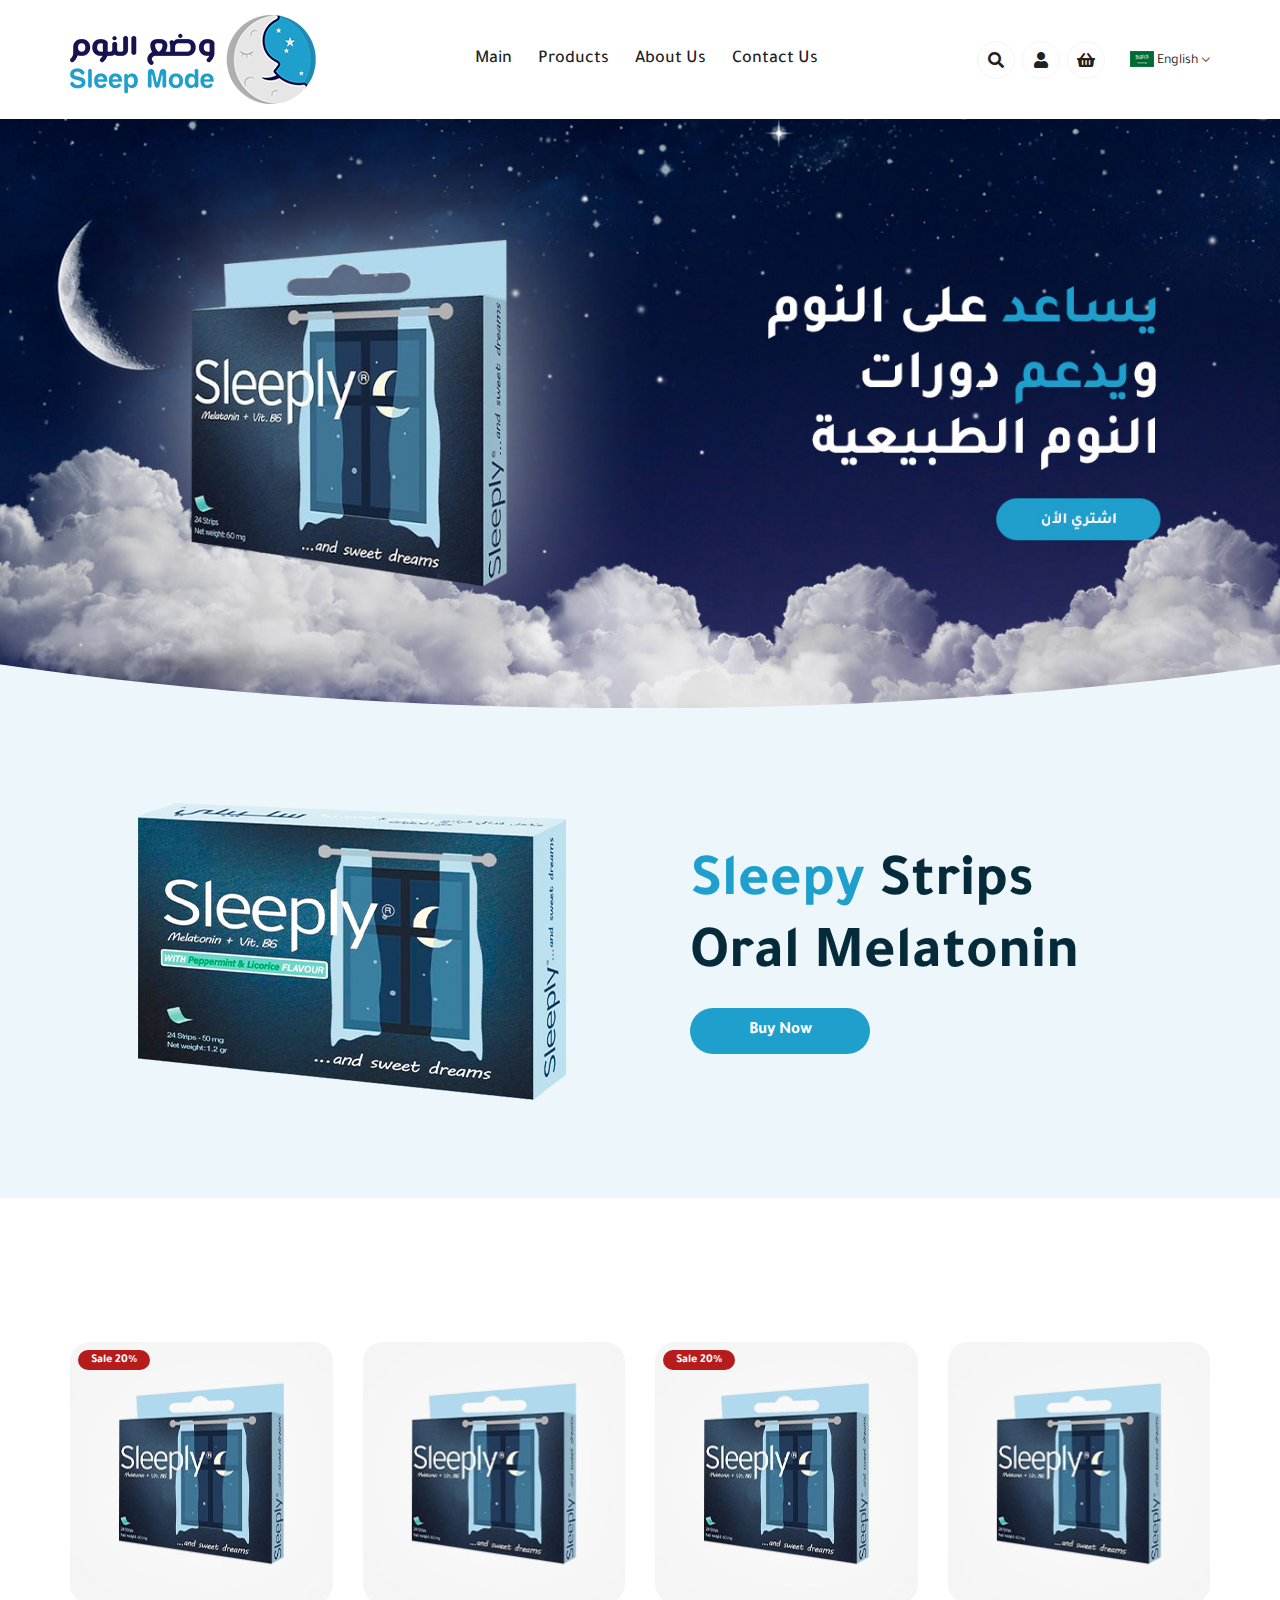
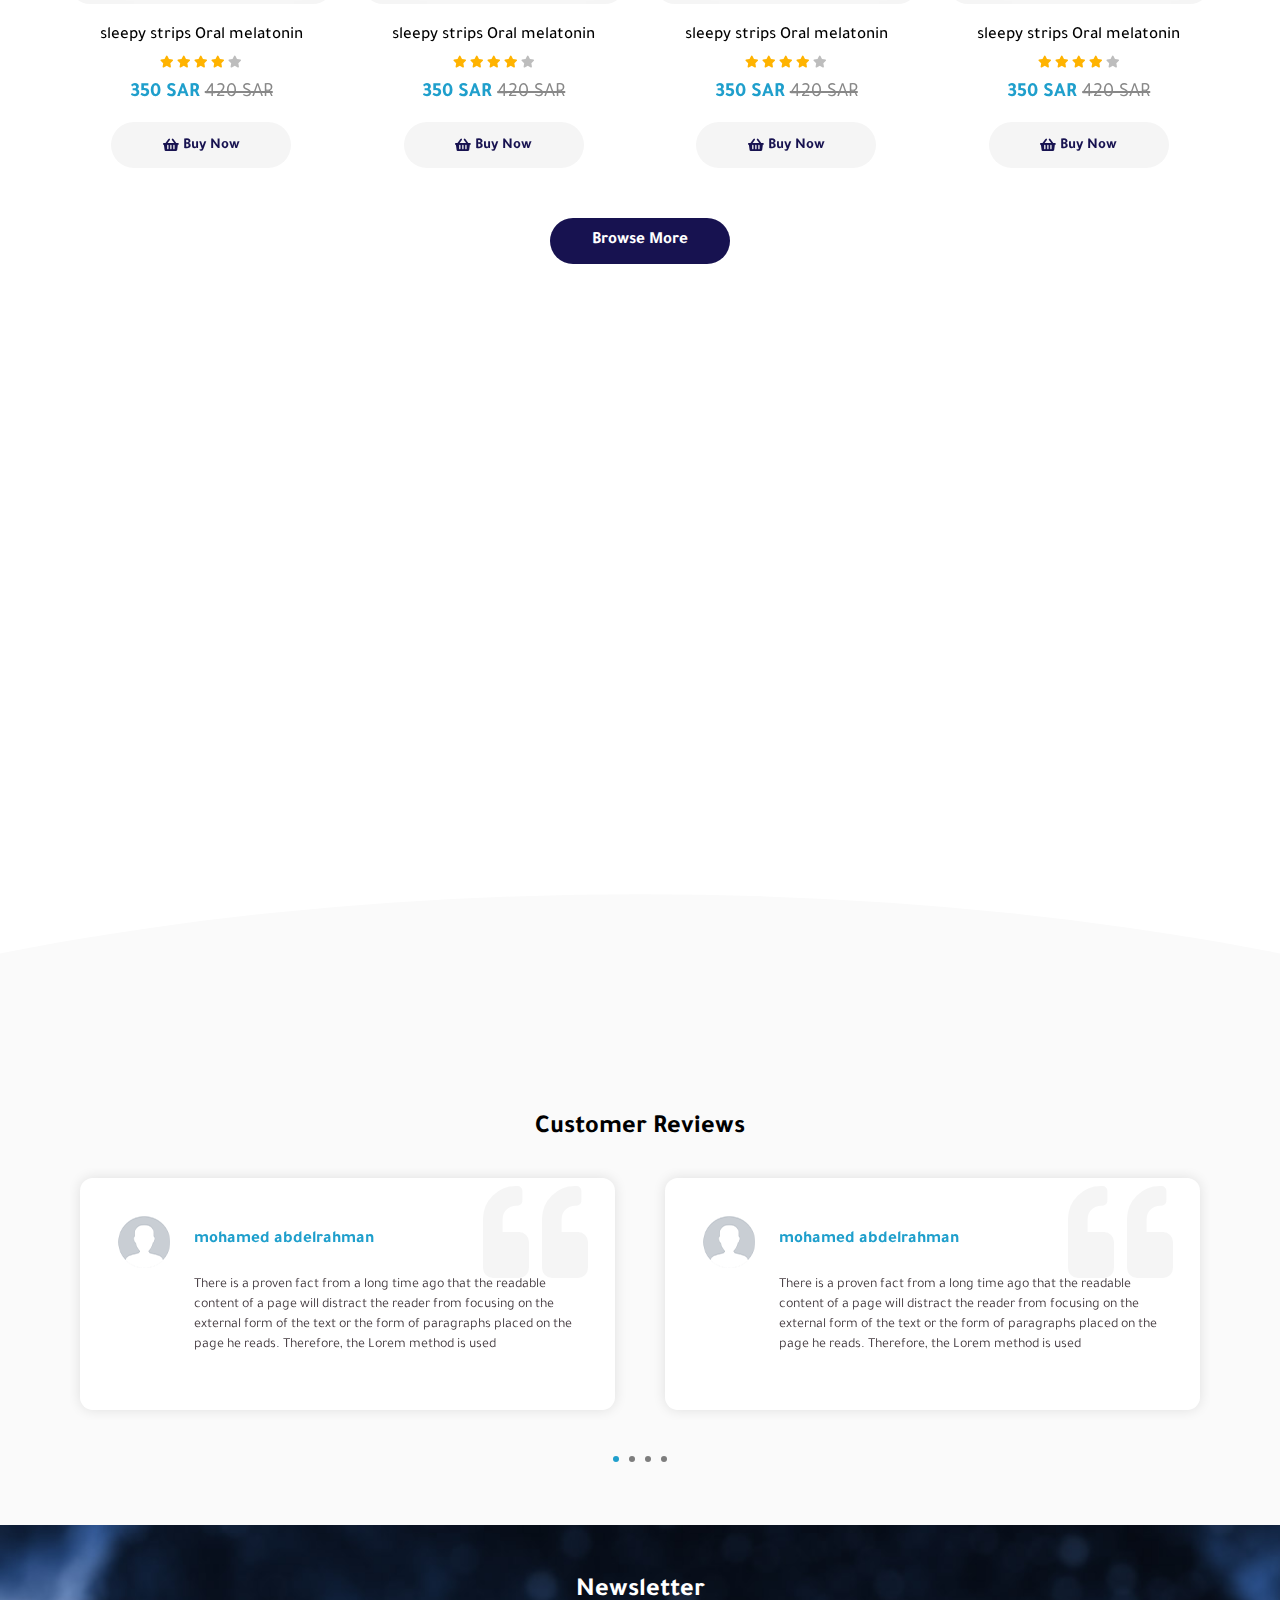
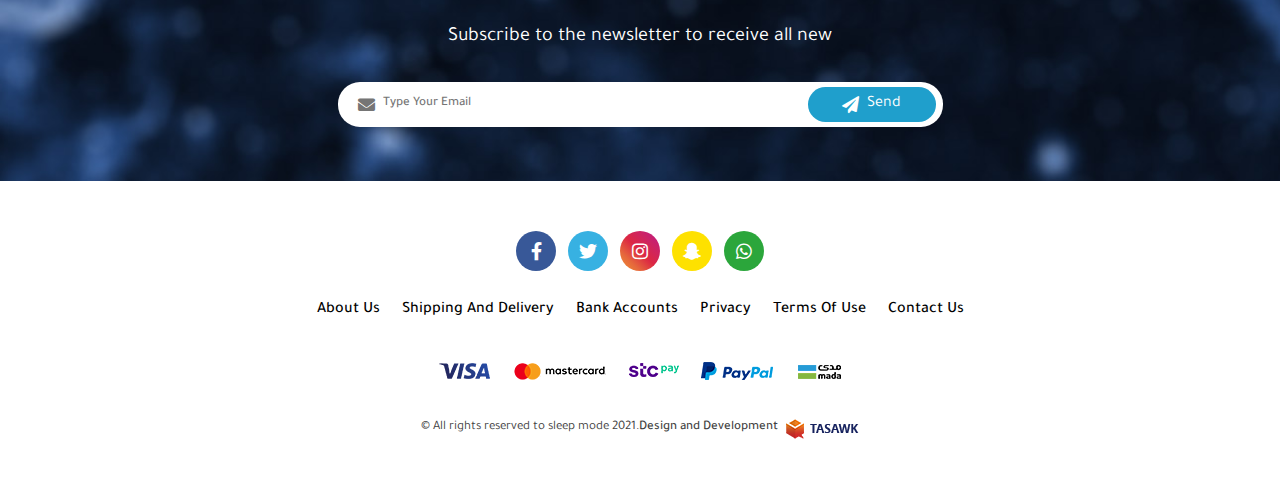
<file: index.html>
<!doctype html>
<html lang="en" dir="ltr">

<head>
    <meta charset="utf-8">
    <meta http-equiv="X-UA-Compatible" content="IE=edge">
    <meta name="viewport" content="width=device-width, initial-scale=1">
    <title>Sleep Mode</title>
    <link rel="icon" href="images/fav.png" type="image/png">
    <link rel="stylesheet" href="css/all.min.css" />
    <link rel="stylesheet" href="css/fontawesome.min.css">
    <link rel="stylesheet" href="css/bootstrap.min.css" />
    <link rel="stylesheet" href="css/fonts.css">
    <link rel="stylesheet" href="css/animate.css">
    <link rel="stylesheet" href="css/Linearicons.css">
    <link rel="stylesheet" href="css/swiper.min.css">
    <link rel="stylesheet" href="css/style.css">

</head>

<body>
    <!-- header section -->
    <header>
        <div class="top-header">
            <div class="container">
                <div class="nav-header">
                    <figure class="img-logo">
                        <a href="#"><img src="images/logo.png" class="img-responsive"></a>
                    </figure>
                    <div class="navgition">
                        <div class="nav-head">
                            <figure class="img-logo">
                                <a href="#"><img src="images/logo.png" class="img-responsive"></a>
                            </figure>
                            <a class="fixall close-btn">
                                <i class="fas fa-times"></i>
                            </a>
                        </div>
                        <ul class="big-menu list-unstyled">
                            <li class="cat-li">
                                <a class="cat-anchor fixall" href="#">
                                    Main
                                </a>
                            </li>
                            <li class="cat-li">
                                <a class="cat-anchor fixall" href="#">
                                    Products
                                </a>
                            </li>
                            <li class="cat-li">
                                <a class="cat-anchor fixall" href="#">
                                    About Us
                                </a>
                            </li>
                            <li class="cat-li">
                                <a class="cat-anchor fixall" href="#">
                                    Contact Us
                                </a>
                            </li>
                            <li class="cat-li">
                                <div class="dropdown cat-anchor">
                                    <div class="add-to">
                                        <span class="fas fa-user"></span>
                                        <span class="hide-txt chevron-down">My Account</span>
                                        <div class="dropdown-content">
                                            <a class="cat-drop" href="#">Sign in</a>
                                            <a class="cat-drop" href="#">New Account</a>
                                        </div>
                                    </div>    
                                </div>
                            </li>
                            <li class="cat-li">
                                <div class="lang-section">
                                    <img src="images/lang.png" alt="lang-img">
                                    <div class="dropdown">
                                        <span class="lang-word chevron-down">English</span>
                                        <div class="dropdown-content">
                                            <a class="cat-drop" href="index.html">English</a>
                                            <a class="cat-drop" href="index-ar.html">العربيه</a>
                                        </div>
                                    </div>
                                </div>
                            </li>  
                        </ul>
                    </div>
                    <div class="header-icons">
                        <button class="search-button add-to" data-toggle="modal" data-target="#exampleModal">
                            <i class="fas fa-search"></i>
                        </button>
                        <div class="dropdown cat-anchor">
                            <div class="add-to">
                                <span class="fas fa-user"></span>
                                <span class="hide-txt chevron-down">My Account</span>
                                <div class="dropdown-content">
                                    <a class="cat-drop" href="#">Sign in</a>
                                    <a class="cat-drop" href="#">New Account</a>
                                </div>
                            </div>    
                        </div>  
                        <a role="button" type="button" title="" class="add-to">
                            <span class="fas fa-shopping-basket"></span>
                        </a>
                        <div class="show-icons">
                            <a class="menu-bars fixall" id="menu-id" href="#!">
                                <i class="fas fa-bars"></i>
                            </a>
                        </div>
                        <div class="lang-section">
                            <img src="images/lang.png" alt="lang-img">
                            <div class="dropdown">
                                <span class="lang-word chevron-down">English</span>
                                <div class="dropdown-content">
                                    <a class="cat-drop" href="index.html">English</a>
                                    <a class="cat-drop" href="index-ar.html">العربيه</a>
                                </div>
                            </div>
                        </div>
                    </div>
                </div>
            </div>
        </div>
    </header>
    <!-- header section     -->
    <!-- main slider -->
    <div class="main-slider-cont">
        <div class="main-slider">
            <div class="swiper-container">
                <!-- Additional required wrapper -->
                <div class="swiper-wrapper">
                  <!-- Slides -->
                    <div class="swiper-slide">
                        <div class="main">
                            <a href="#!" class="pro-img">
                                <img src="images/main.jpg" class="img-fluid">
                            </a>
                        </div>
                    </div>
                    <div class="swiper-slide">
                        <div class="main">
                            <a href="#!" class="pro-img">
                                <img src="images/main.jpg" class="img-fluid">
                            </a>
                        </div>
                    </div>
                    <div class="swiper-slide">
                        <div class="main">
                            <a href="#!" class="pro-img">
                                <img src="images/main.jpg" class="img-fluid">
                            </a>
                        </div>
                    </div>
                </div>
              
                <div class="swiper-btn-prev swiper-btn"><span class="lnr lnr-chevron-right"></span></div>
                <div class="swiper-btn-next swiper-btn"><span class="lnr lnr-chevron-left"></span></div>
            </div>
        </div>
    </div>
    <!-- main slider -->  
    <!-- sleep-Strips section -->
    <div class="strips-section">
        <div class="container">
            <div class="strips-cont">
                <figure class="strips-img">
                    <a href="#"><img src="images/sleepy-img.png" class="img-responsive"></a>
                </figure>
                <div class="strips-caption">
                    <h2 class="strips-head">
                        <span class="strips-span">sleepy </span>
                        strips Oral melatonin
                    </h2>
                    <a href="#" class="strips-button">Buy Now</a>
                </div>
            </div>
        </div>
    </div>
    <!-- sleep-Strips section -->
    <!-- product slider -->
    <div class="product-section">
        <div class="container">
            <div class="wow fadeInDown" wow-data-delay="5s">
                <h2 class="product-head">Products</h2>
            </div>
            <div class="product-slider">
                <div class="swiper-container">
                    <!-- Additional required wrapper -->
                    <div class="swiper-wrapper">
                      <!-- Slides -->
                        <div class="swiper-slide">
                            <div class="product">
                                <a href="#!" class="product-img">
                                    <img src="images/slider-1.jpg" class="img-responsive">
                                    <span class="product-hint">Sale 20%</span>
                                </a>
                                <div class="product-content">
                                    <a class="product-name" href="#!">
                                        sleepy strips Oral melatonin
                                    </a>
                                    <div class="rate-star">
                                        <span class="fa fa-star checked"></span>
                                        <span class="fa fa-star checked"></span>
                                        <span class="fa fa-star checked"></span>
                                        <span class="fa fa-star checked"></span>
                                        <span class="fa fa-star"></span>
                                    </div>
                                    <div class="price-box">
                                        <span class="first-price">350 SAR</span>
                                        <span class="last-price">420 SAR</span>
                                    </div>
                                    <a href="#" class="product-button">
                                        <i class="fas fa-shopping-basket"></i>
                                        Buy Now
                                    </a>
                                </div> 

                            </div>   
                        </div>
                        <div class="swiper-slide">
                            <div class="product">
                                <a href="#!" class="product-img">
                                    <img src="images/slider-1.jpg" class="img-responsive">
                                </a>
                                <div class="product-content">
                                    <a class="product-name" href="#!">
                                        sleepy strips Oral melatonin
                                    </a>
                                    <div class="rate-star">
                                        <span class="fa fa-star checked"></span>
                                        <span class="fa fa-star checked"></span>
                                        <span class="fa fa-star checked"></span>
                                        <span class="fa fa-star checked"></span>
                                        <span class="fa fa-star"></span>
                                    </div>
                                    <div class="price-box">
                                        <span class="first-price">350 SAR</span>
                                        <span class="last-price">420 SAR</span>
                                    </div>
                                    <a href="#" class="product-button">
                                        <i class="fas fa-shopping-basket"></i>
                                        Buy Now
                                    </a>
                                </div> 

                            </div>   
                        </div>
                        <div class="swiper-slide">
                            <div class="product">
                                <a href="#!" class="product-img">
                                    <img src="images/slider-1.jpg" class="img-responsive">
                                    <span class="product-hint">Sale 20%</span>
                                </a>
                                <div class="product-content">
                                    <a class="product-name" href="#!">
                                        sleepy strips Oral melatonin
                                    </a>
                                    <div class="rate-star">
                                        <span class="fa fa-star checked"></span>
                                        <span class="fa fa-star checked"></span>
                                        <span class="fa fa-star checked"></span>
                                        <span class="fa fa-star checked"></span>
                                        <span class="fa fa-star"></span>
                                    </div>
                                    <div class="price-box">
                                        <span class="first-price">350 SAR</span>
                                        <span class="last-price">420 SAR</span>
                                    </div>
                                    <a href="#" class="product-button">
                                        <i class="fas fa-shopping-basket"></i>
                                        Buy Now
                                    </a>
                                </div> 

                            </div>   
                        </div>
                        <div class="swiper-slide">
                            <div class="product">
                                <a href="#!" class="product-img">
                                    <img src="images/slider-1.jpg" class="img-responsive">
                                </a>
                                <div class="product-content">
                                    <a class="product-name" href="#!">
                                        sleepy strips Oral melatonin
                                    </a>
                                    <div class="rate-star">
                                        <span class="fa fa-star checked"></span>
                                        <span class="fa fa-star checked"></span>
                                        <span class="fa fa-star checked"></span>
                                        <span class="fa fa-star checked"></span>
                                        <span class="fa fa-star"></span>
                                    </div>
                                    <div class="price-box">
                                        <span class="first-price">350 SAR</span>
                                        <span class="last-price">420 SAR</span>
                                    </div>
                                    <a href="#" class="product-button">
                                        <i class="fas fa-shopping-basket"></i>
                                        Buy Now
                                    </a>
                                </div> 

                            </div>   
                        </div>
                    </div>
                </div>
                <div class="swiper-pagination"></div>
                  
                <div class="swiper-btn-prev swiper-btn"><span class="fas fa-chevron-right"></span></div>
                <div class="swiper-btn-next swiper-btn"><span class="fas fa-chevron-left"></span></div>
            </div>
            <a href="#" class="product-btn">
                Browse more
            </a>
        </div>
    </div>
    <!-- product slider -->    
    <!-- big-image section -->
    <section class="big-image-section">
        <div class="container">
            <div class="big-image-cont wow fadeInDown" wow-data-delay="5s">
                <a href="#"><img src="images/big-banner.jpg" alt="banner-image" class="img-responsive"></a> 
            </div>
        </div>
    </section>
    <!-- big-image section --> 
    <!-- banner section -->
    <div class="banner-section">
        <div class="container">
            <div class="banner-row">
                <div class="row">
                    <div class="col-lg-6 col-md-12 wow bounceInUp" wow-data-delay="5s">
                        <a href="#"><img src="images/banner-1.jpg" alt="banner-image" class="img-responsive"></a> 
                    </div>
                    <div class="col-lg-6 col-md-12 wow bounceInUp" wow-data-delay="5s">
                        <a href="#"><img src="images/banner-2.jpg" alt="banner-image" class="img-responsive"></a>
                    </div>
                </div>
            </div>
        </div>
    </div>
    <!-- banner section -->
    <!-- reviews section -->
    <div class="reviews-section">
        <div class="container">
            <h2 class="reviews-head">Customer Reviews</h2>
            <div class="reviews-slider">
                <div class="swiper-container">
                    <!-- Additional required wrapper -->
                    <div class="swiper-wrapper">
                      <!-- Slides -->
                        <div class="swiper-slide">
                             <div class="reviews-cont">
                                <figure class="reviews-img">
                                    <a href="#"><img src="images/user-img.png"></a>
                                </figure>
                                <div class="reviews-box">
                                    <h2 class="reviews-title">mohamed abdelrahman</h2>
                                    <p class="reviews-pargh">
                                        There is a proven fact from a long time ago that the readable content of a page will distract the reader from focusing
                                         on the external form of the text or the form of paragraphs placed on the page he reads. Therefore, the Lorem method is used
                                    </p>
                                </div>
                             </div> 
                        </div>
                        <div class="swiper-slide">
                            <div class="reviews-cont">
                               <figure class="reviews-img">
                                   <a href="#"><img src="images/user-img.png"></a>
                               </figure>
                               <div class="reviews-box">
                                   <h2 class="reviews-title">mohamed abdelrahman</h2>
                                   <p class="reviews-pargh">
                                       There is a proven fact from a long time ago that the readable content of a page will distract the reader from focusing
                                        on the external form of the text or the form of paragraphs placed on the page he reads. Therefore, the Lorem method is used
                                   </p>
                               </div>
                            </div> 
                        </div>
                        <div class="swiper-slide">
                            <div class="reviews-cont">
                               <figure class="reviews-img">
                                   <a href="#"><img src="images/user-img.png"></a>
                               </figure>
                               <div class="reviews-box">
                                   <h2 class="reviews-title">mohamed abdelrahman</h2>
                                   <p class="reviews-pargh">
                                       There is a proven fact from a long time ago that the readable content of a page will distract the reader from focusing
                                        on the external form of the text or the form of paragraphs placed on the page he reads. Therefore, the Lorem method is used
                                   </p>
                               </div>
                            </div> 
                        </div>
                        <div class="swiper-slide">
                            <div class="reviews-cont">
                               <figure class="reviews-img">
                                   <a href="#"><img src="images/user-img.png"></a>
                               </figure>
                               <div class="reviews-box">
                                   <h2 class="reviews-title">mohamed abdelrahman</h2>
                                   <p class="reviews-pargh">
                                       There is a proven fact from a long time ago that the readable content of a page will distract the reader from focusing
                                        on the external form of the text or the form of paragraphs placed on the page he reads. Therefore, the Lorem method is used
                                   </p>
                               </div>
                            </div> 
                        </div>
                    </div>
                </div>
                <div class="swiper-pagination"></div>
            </div>
        </div>
    </div>
    <!-- reviews section -->
    <!-- contact us section -->
    <section class="contact-us" style="background-image: url('images/newsletter-img.jpg');">
        <div class="container">
            <div class="newsletter">
                <h3 class="news-header">newsletter</h3>
                <p class="news-pargh">Subscribe to the newsletter to receive all new</p>
                <form action="" method="post">
                    <div class="newsletter-cont">
                        <input type="email" name="txtemail" value="" class="newsletter-input" placeholder="Type Your Email">
                            <i class="fas fa-envelope"></i>
                        <button type="submit" class="newsletter-button">
                            <i class="fas fa-paper-plane"></i>
                            <span class="news-send">Send</span>
                        </button>
                    </div>
                </form>
            </div>
        </div>
    </section>
    <!-- contact us section -->
    <!-- footer section -->
    <footer>
        <div class="container">
            <div class="footer-cont">
                <div class="social">
                    <a href="#" class="social-link">
                        <i class="fab fa-facebook-f"></i>
                    </a>
                    <a href="#" class="social-link">
                        <i class="fab fa-twitter"></i>
                    </a>
                    <a href="#" class="social-link">
                        <i class="fab fa-instagram"></i>
                    </a>
                    <a href="#" class="social-link">
                        <i class="fab fa-snapchat-ghost"></i>
                    </a>
                    <a href="#" class="social-link">
                        <i class="fab fa-whatsapp"></i>
                    </a>
                </div>
                <ul class="nav-foot list-unstyled">
                    <li class="nav-li">
                        <a class="nav-anchor fixall" href="#">
                            about us
                        </a>
                    </li>
                    <li class="nav-li">
                        <a class="nav-anchor fixall" href="#">
                            shipping and delivery
                        </a>
                    </li>
                    <li class="nav-li">
                        <a class="nav-anchor fixall" href="#">
                            bank accounts
                        </a>
                    </li>
                    <li class="nav-li">
                        <a class="nav-anchor fixall" href="#">
                            Privacy
                        </a>
                    </li>
                    <li class="nav-li">
                        <a class="nav-anchor fixall" href="#">
                            Terms of use
                        </a>
                    </li>
                    <li class="nav-li">
                        <a class="nav-anchor fixall" href="#">
                            Contact Us
                        </a>
                    </li>
                </ul> 
                <div class="pay-footer">
                    <figure class="pay-figure">
                        <a href="#"><img src="images/pay-img.png" class="img-responsive pay-img"></a>
                    </figure>
                    <div class="copy-right"> © All rights reserved to sleep mode 2021.
                        <span class="design-text">
                            Design and Development 
                            <a href="#"><img src="images/tasawk-en.png" alt="taswak" class="taswak-img"></a>
                        </span>
                    </div>      
                </div>   
            </div>
        </div> 
    </footer>
    <!-- footer section -->

    <!-- start modal -->
    <div class="modal fade" id="exampleModal" tabindex="-1" aria-labelledby="exampleModalLabel" aria-hidden="true">
        <div class="modal-dialog">
            <div class="modal-content">
                <div class="modal-header">
                    <button type="button" class="close" data-dismiss="modal" aria-label="Close"><span aria-hidden="true">&times;</span></button>
                </div>
                <div class="modal-body">
                    <div class="input-search">
                        <input type="text" placeholder="search">
                        <i class="fas fa-search ico_"></i>
                    </div>
                </div>
            </div>
        </div>
    </div>
    <!-- end modal -->

    <!-- overlay -->
    <div class="overlay-box"></div>
    <!-- overlay -->
    <script src="js/jquery-2.1.1.min.js"></script>
    <script src="js/bootstrap.min.js"></script>
    <script src="js/swiper.min.js"></script>
    <script src="js/wow.min.js"></script>
    <script src="js/script.js"></script>         
</body>


</html>
</file>
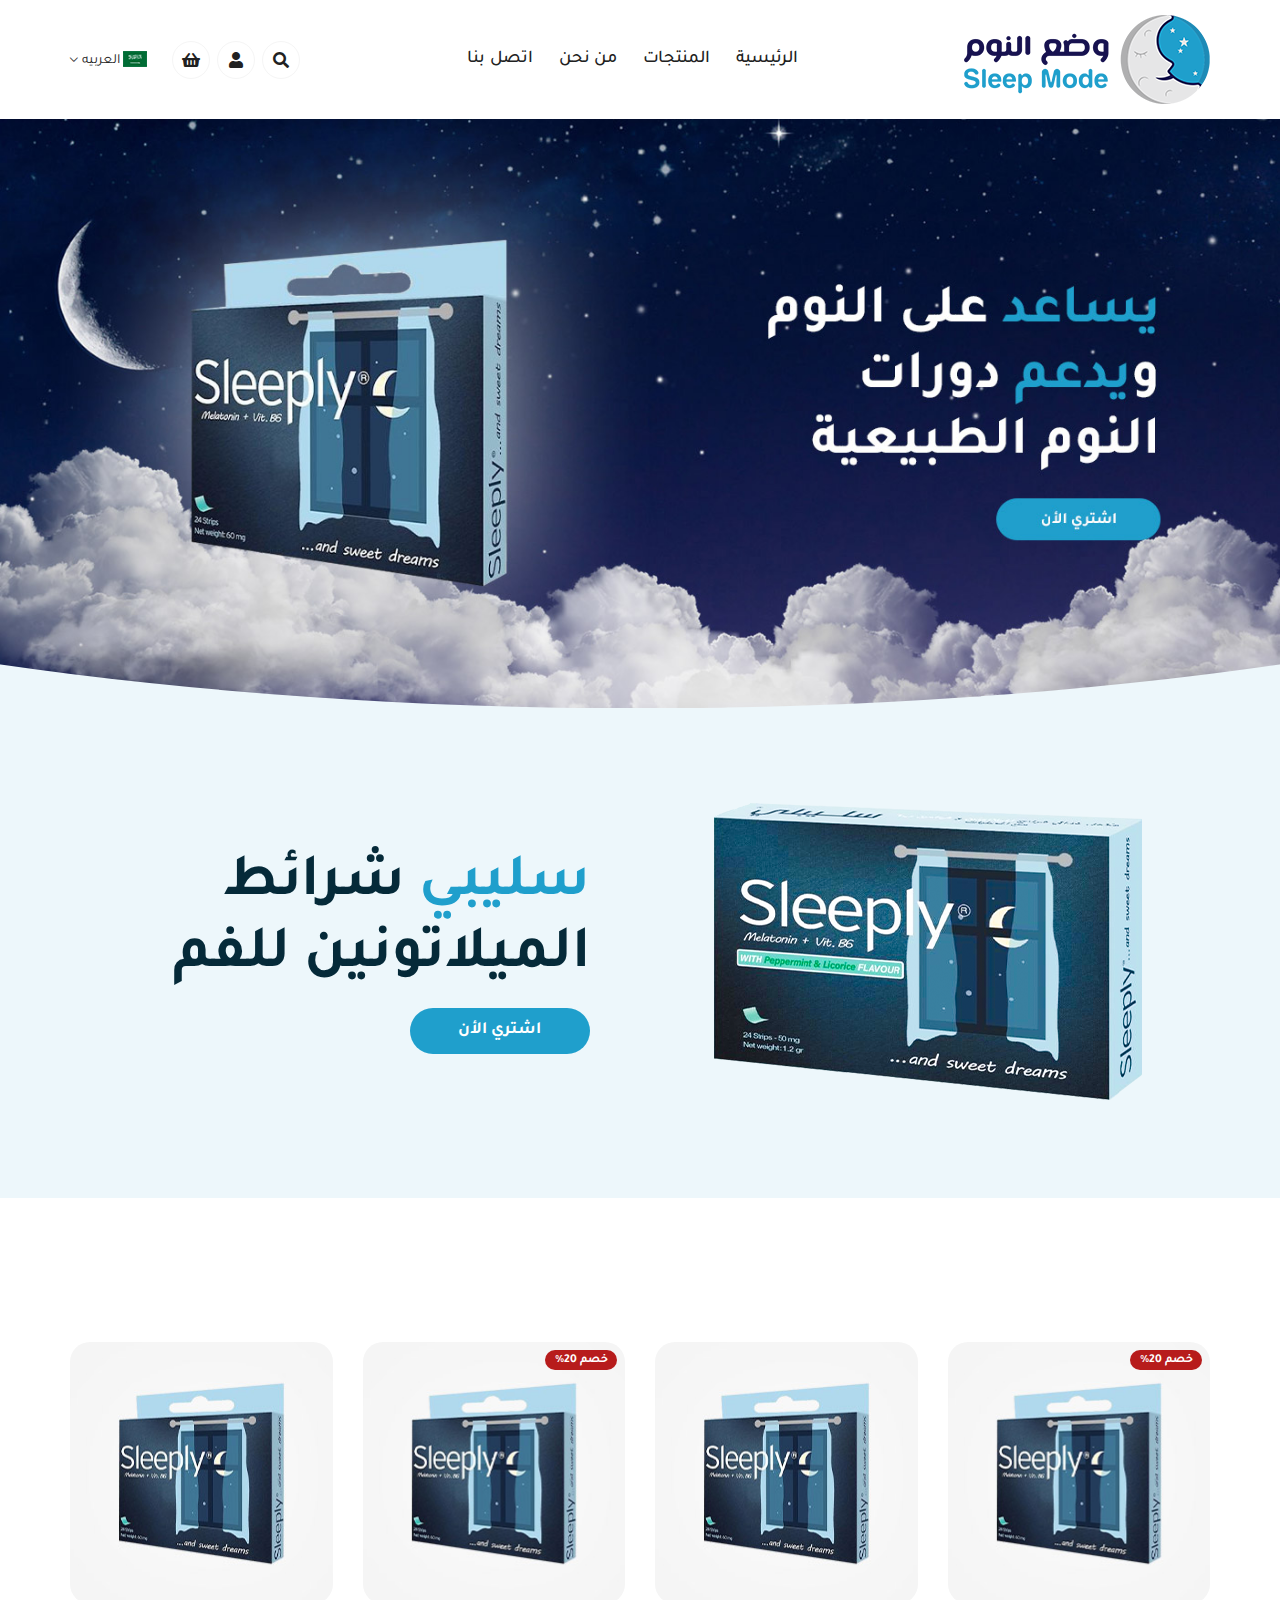
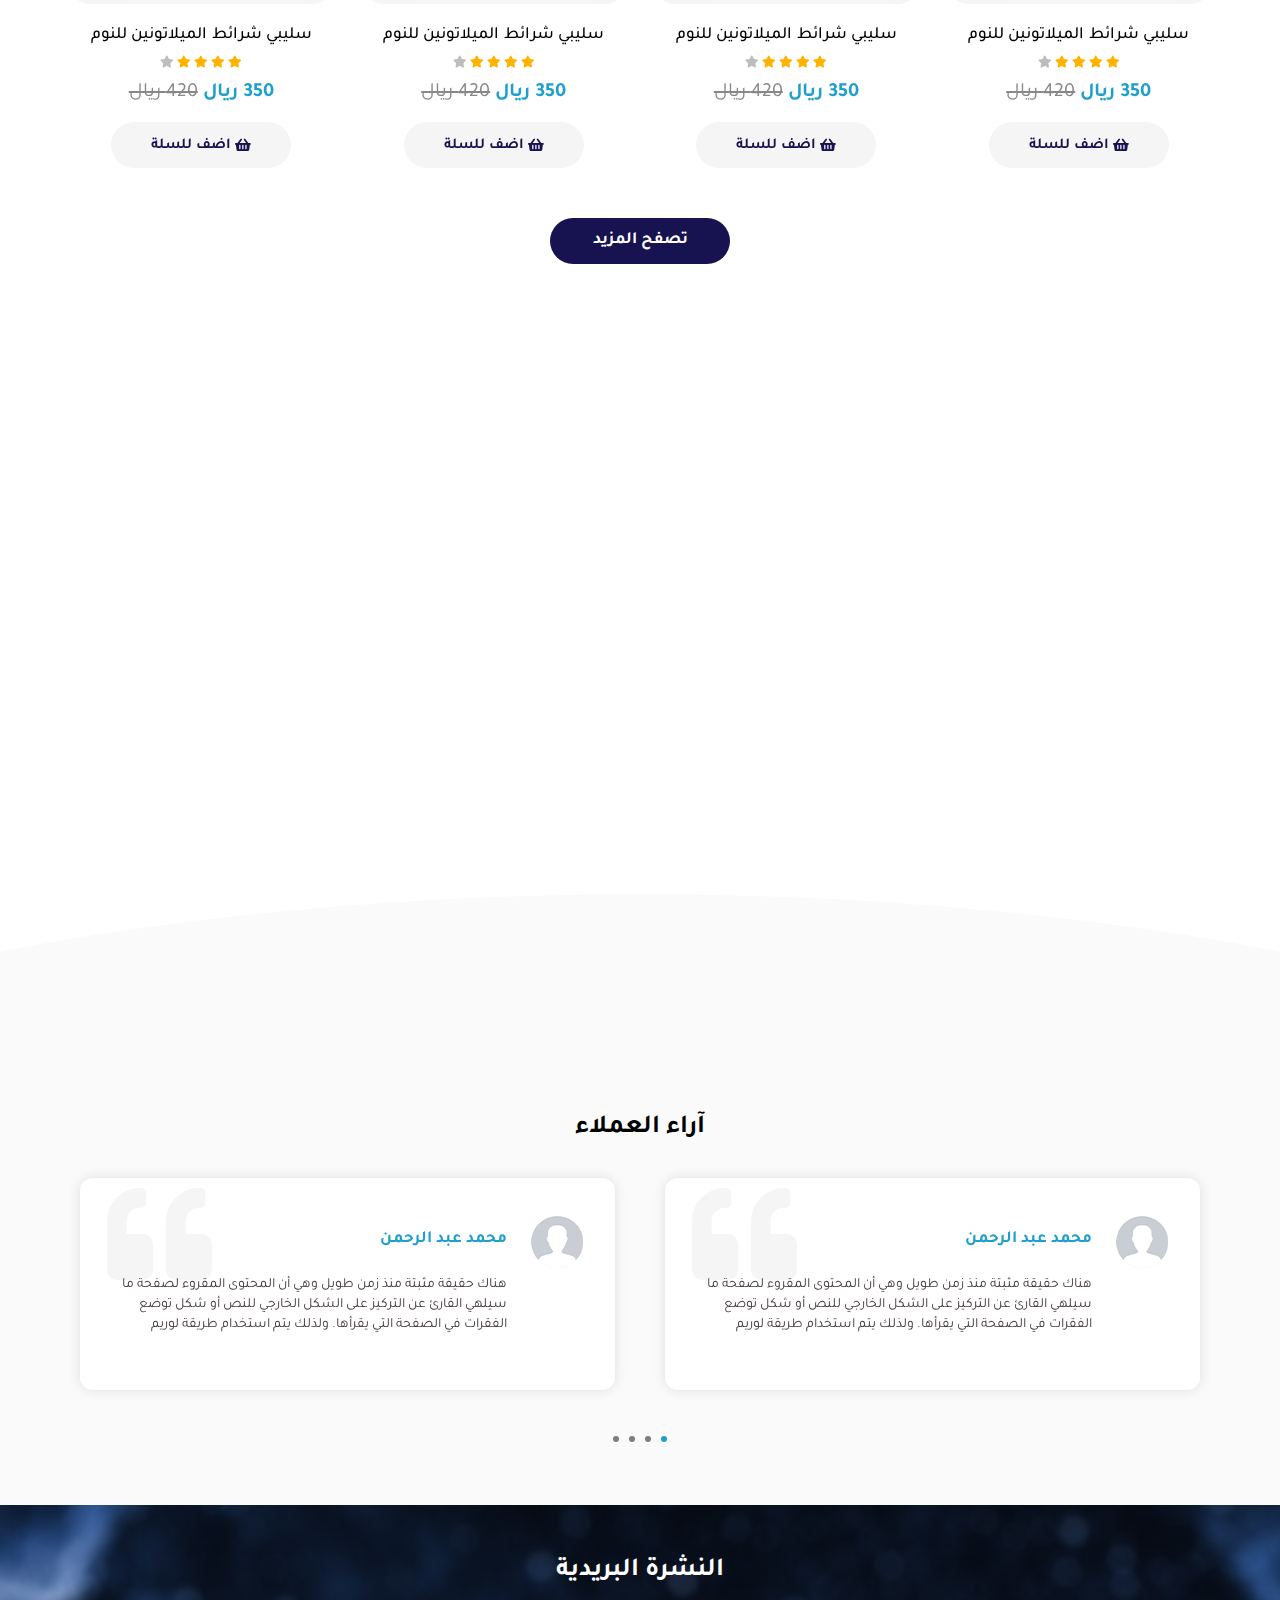
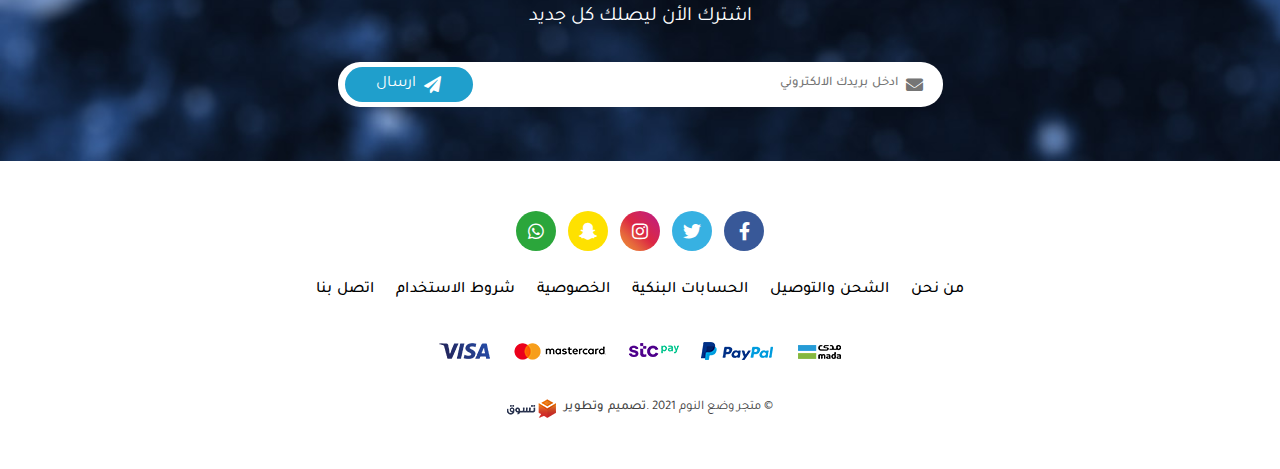
<file: index-ar.html>
<!doctype html>
<html lang="ar" dir="rtl">

<head>
    <meta charset="utf-8">
    <meta http-equiv="X-UA-Compatible" content="IE=edge">
    <meta name="viewport" content="width=device-width, initial-scale=1">
    <title>Sleep Mode</title>
    <link rel="icon" href="images/fav.png" type="image/png">
    <link rel="stylesheet" href="css/all.min.css" />
    <link rel="stylesheet" href="css/fontawesome.min.css">
    <link rel="stylesheet" href="css/bootstrap.min.css" />
    <link rel="stylesheet" href="css/bootstrap-rtl.min.css">
    <link rel="stylesheet" href="css/fonts.css">
    <link rel="stylesheet" href="css/animate.css">
    <link rel="stylesheet" href="css/Linearicons.css">
    <link rel="stylesheet" href="css/swiper.min.css">
    <link rel="stylesheet" href="css/style.css">

</head>

<body>
    <!-- header section -->
    <header>
        <div class="top-header">
            <div class="container">
                <div class="nav-header">
                    <figure class="img-logo">
                        <a href="#"><img src="images/logo.png" class="img-responsive"></a>
                    </figure>
                    <div class="navgition">
                        <div class="nav-head">
                            <figure class="img-logo">
                                <a href="#"><img src="images/logo.png" class="img-responsive"></a>
                            </figure>
                            <a class="fixall close-btn">
                                <i class="fas fa-times"></i>
                            </a>
                        </div>
                        <ul class="big-menu list-unstyled">
                            <li class="cat-li">
                                <a class="cat-anchor fixall" href="#">
                                    الرئيسية
                                </a>
                            </li>
                            <li class="cat-li">
                                <a class="cat-anchor fixall" href="#">
                                    المنتجات
                                </a>
                            </li>
                            <li class="cat-li">
                                <a class="cat-anchor fixall" href="#">
                                    من نحن
                                </a>
                            </li>
                            <li class="cat-li">
                                <a class="cat-anchor fixall" href="#">
                                    اتصل بنا
                                </a>
                            </li>
                            <li class="cat-li">
                                <div class="dropdown cat-anchor">
                                    <div class="add-to">
                                        <span class="fas fa-user"></span>
                                        <span class="hide-txt chevron-down">حسابى</span>
                                        <div class="dropdown-content">
                                            <a class="cat-drop" href="#">تسجيل دخول</a>
                                            <a class="cat-drop" href="#">حساب جديد</a>
                                        </div>
                                    </div>    
                                </div>
                            </li>
                            <li class="cat-li">
                                <div class="lang-section">
                                    <img src="images/lang.png" alt="lang-img">
                                    <div class="dropdown">
                                        <span class="lang-word chevron-down">العربيه</span>
                                        <div class="dropdown-content">
                                            <a class="cat-drop" href="index-ar.html">العربيه</a>
                                            <a class="cat-drop" href="index.html">English</a>
                                        </div>
                                    </div>
                                </div>
                            </li>  
                        </ul>
                    </div>
                    <div class="header-icons">
                        <button class="search-button add-to" data-toggle="modal" data-target="#exampleModal">
                            <i class="fas fa-search"></i>
                        </button>
                        <div class="dropdown cat-anchor">
                            <div class="add-to">
                                <span class="fas fa-user"></span>
                                <span class="hide-txt chevron-down">حسابى</span>
                                <div class="dropdown-content">
                                    <a class="cat-drop" href="#">تسجيل دخول</a>
                                    <a class="cat-drop" href="#">حساب جديد</a>
                                </div>
                            </div>    
                        </div>  
                        <a role="button" type="button" title="" class="add-to">
                            <span class="fas fa-shopping-basket"></span>
                        </a>
                        <div class="show-icons">
                            <a class="menu-bars fixall" id="menu-id" href="#!">
                                <i class="fas fa-bars"></i>
                            </a>
                        </div>
                        <div class="lang-section">
                            <img src="images/lang.png" alt="lang-img">
                            <div class="dropdown">
                                <span class="lang-word chevron-down">العربيه</span>
                                <div class="dropdown-content">
                                    <a class="cat-drop" href="index-ar.html">العربيه</a>
                                    <a class="cat-drop" href="index.html">English</a>
                                </div>
                            </div>
                        </div>
                    </div>
                </div>
            </div>
        </div>
    </header>
    <!-- header section     -->
    <!-- main slider -->
    <div class="main-slider-cont">
        <div class="main-slider">
            <div class="swiper-container">
                <!-- Additional required wrapper -->
                <div class="swiper-wrapper">
                <!-- Slides -->
                    <div class="swiper-slide">
                        <div class="main">
                            <a href="#!" class="pro-img">
                                <img src="images/main.jpg" class="img-fluid">
                            </a>
                        </div>
                    </div>
                    <div class="swiper-slide">
                        <div class="main">
                            <a href="#!" class="pro-img">
                                <img src="images/main.jpg" class="img-fluid">
                            </a>
                        </div>
                    </div>
                    <div class="swiper-slide">
                        <div class="main">
                            <a href="#!" class="pro-img">
                                <img src="images/main.jpg" class="img-fluid">
                            </a>
                        </div>
                    </div>
                </div>
            
                <div class="swiper-btn-prev swiper-btn"><span class="lnr lnr-chevron-right"></span></div>
                <div class="swiper-btn-next swiper-btn"><span class="lnr lnr-chevron-left"></span></div>
            </div>
        </div>
    </div>
    <!-- main slider -->  
    <!-- sleep-Strips section -->
    <div class="strips-section">
        <div class="container">
            <div class="strips-cont">
                <figure class="strips-img">
                    <a href="#"><img src="images/sleepy-img.png" class="img-responsive"></a>
                </figure>
                <div class="strips-caption">
                    <h2 class="strips-head">
                        <span class="strips-span">سليبي </span>
                        شرائط الميلاتونين للفم
                    </h2>
                    <a href="#" class="strips-button">اشتري الأن</a>
                </div>
            </div>
        </div>
    </div>
    <!-- sleep-Strips section -->
    <!-- product slider -->
    <div class="product-section">
        <div class="container">
            <div class="wow fadeInDown" wow-data-delay="5s">
                <h2 class="product-head">المنتجات</h2>
            </div>
            <div class="product-slider">
                <div class="swiper-container">
                    <!-- Additional required wrapper -->
                    <div class="swiper-wrapper">
                      <!-- Slides -->
                        <div class="swiper-slide">
                            <div class="product">
                                <a href="#!" class="product-img">
                                    <img src="images/slider-1.jpg" class="img-responsive">
                                    <span class="product-hint">خصم 20%</span>
                                </a>
                                <div class="product-content">
                                    <a class="product-name" href="#!">
                                        سليبي شرائط الميلاتونين للنوم
                                    </a>
                                    <div class="rate-star">
                                        <span class="fa fa-star checked"></span>
                                        <span class="fa fa-star checked"></span>
                                        <span class="fa fa-star checked"></span>
                                        <span class="fa fa-star checked"></span>
                                        <span class="fa fa-star"></span>
                                    </div>
                                    <div class="price-box">
                                        <span class="first-price">350 ريال</span>
                                        <span class="last-price">420 ريال</span>
                                    </div>
                                    <a href="#" class="product-button">
                                        <i class="fas fa-shopping-basket"></i>
                                        اضف للسلة
                                    </a>
                                </div> 

                            </div>   
                        </div>
                        <div class="swiper-slide">
                            <div class="product">
                                <a href="#!" class="product-img">
                                    <img src="images/slider-1.jpg" class="img-responsive">
                                </a>
                                <div class="product-content">
                                    <a class="product-name" href="#!">
                                        سليبي شرائط الميلاتونين للنوم
                                    </a>
                                    <div class="rate-star">
                                        <span class="fa fa-star checked"></span>
                                        <span class="fa fa-star checked"></span>
                                        <span class="fa fa-star checked"></span>
                                        <span class="fa fa-star checked"></span>
                                        <span class="fa fa-star"></span>
                                    </div>
                                    <div class="price-box">
                                        <span class="first-price">350 ريال</span>
                                        <span class="last-price">420 ريال</span>
                                    </div>
                                    <a href="#" class="product-button">
                                        <i class="fas fa-shopping-basket"></i>
                                        اضف للسلة
                                    </a>
                                </div> 

                            </div>   
                        </div>
                        <div class="swiper-slide">
                            <div class="product">
                                <a href="#!" class="product-img">
                                    <img src="images/slider-1.jpg" class="img-responsive">
                                    <span class="product-hint">خصم 20%</span>
                                </a>
                                <div class="product-content">
                                    <a class="product-name" href="#!">
                                        سليبي شرائط الميلاتونين للنوم
                                    </a>
                                    <div class="rate-star">
                                        <span class="fa fa-star checked"></span>
                                        <span class="fa fa-star checked"></span>
                                        <span class="fa fa-star checked"></span>
                                        <span class="fa fa-star checked"></span>
                                        <span class="fa fa-star"></span>
                                    </div>
                                    <div class="price-box">
                                        <span class="first-price">350 ريال</span>
                                        <span class="last-price">420 ريال</span>
                                    </div>
                                    <a href="#" class="product-button">
                                        <i class="fas fa-shopping-basket"></i>
                                        اضف للسلة
                                    </a>
                                </div> 

                            </div>   
                        </div>
                        <div class="swiper-slide">
                            <div class="product">
                                <a href="#!" class="product-img">
                                    <img src="images/slider-1.jpg" class="img-responsive">
                                </a>
                                <div class="product-content">
                                    <a class="product-name" href="#!">
                                        سليبي شرائط الميلاتونين للنوم
                                    </a>
                                    <div class="rate-star">
                                        <span class="fa fa-star checked"></span>
                                        <span class="fa fa-star checked"></span>
                                        <span class="fa fa-star checked"></span>
                                        <span class="fa fa-star checked"></span>
                                        <span class="fa fa-star"></span>
                                    </div>
                                    <div class="price-box">
                                        <span class="first-price">350 ريال</span>
                                        <span class="last-price">420 ريال</span>
                                    </div>
                                    <a href="#" class="product-button">
                                        <i class="fas fa-shopping-basket"></i>
                                        اضف للسلة
                                    </a>
                                </div> 

                            </div>   
                        </div>
                    </div>
                </div>
                <div class="swiper-pagination"></div>
                  
                <div class="swiper-btn-prev swiper-btn"><span class="fas fa-chevron-right"></span></div>
                <div class="swiper-btn-next swiper-btn"><span class="fas fa-chevron-left"></span></div>
            </div>
            <a href="#" class="product-btn">
                تصفح المزيد
            </a>
        </div>
    </div>
    <!-- product slider -->    
    <!-- big-image section -->
    <section class="big-image-section">
        <div class="container">
            <div class="big-image-cont wow fadeInDown" wow-data-delay="5s">
                <a href="#"><img src="images/big-banner.jpg" alt="banner-image" class="img-responsive"></a> 
            </div>
        </div>
    </section>
    <!-- big-image section --> 
    <!-- banner section -->
    <div class="banner-section">
        <div class="container">
            <div class="banner-row">
                <div class="row">
                    <div class="col-lg-6 col-md-12 wow bounceInUp" wow-data-delay="5s">
                        <a href="#"><img src="images/banner-1.jpg" alt="banner-image" class="img-responsive"></a> 
                    </div>
                    <div class="col-lg-6 col-md-12 wow bounceInUp" wow-data-delay="5s">
                        <a href="#"><img src="images/banner-2.jpg" alt="banner-image" class="img-responsive"></a>
                    </div>
                </div>
            </div>
        </div>
    </div>
    <!-- banner section -->
    <!-- reviews section -->
    <div class="reviews-section">
        <div class="container">
            <h2 class="reviews-head">آراء العملاء</h2>
            <div class="reviews-slider">
                <div class="swiper-container">
                    <!-- Additional required wrapper -->
                    <div class="swiper-wrapper">
                      <!-- Slides -->
                        <div class="swiper-slide">
                             <div class="reviews-cont">
                                <figure class="reviews-img">
                                    <a href="#"><img src="images/user-img.png"></a>
                                </figure>
                                <div class="reviews-box">
                                    <h2 class="reviews-title">محمد عبد الرحمن</h2>
                                    <p class="reviews-pargh">
                                        هناك حقيقة مثبتة منذ زمن طويل وهي أن المحتوى المقروء لصفحة ما سيلهي القارئ عن التركيز على الشكل الخارجي للنص أو شكل توضع الفقرات في الصفحة التي يقرأها. ولذلك يتم استخدام طريقة لوريم
                                    </p>
                                </div>
                             </div> 
                        </div>
                        <div class="swiper-slide">
                            <div class="reviews-cont">
                               <figure class="reviews-img">
                                   <a href="#"><img src="images/user-img.png"></a>
                               </figure>
                               <div class="reviews-box">
                                   <h2 class="reviews-title">محمد عبد الرحمن</h2>
                                   <p class="reviews-pargh">
                                    هناك حقيقة مثبتة منذ زمن طويل وهي أن المحتوى المقروء لصفحة ما سيلهي القارئ عن التركيز على الشكل الخارجي للنص أو شكل توضع الفقرات في الصفحة التي يقرأها. ولذلك يتم استخدام طريقة لوريم
                                   </p>
                               </div>
                            </div> 
                        </div>
                        <div class="swiper-slide">
                            <div class="reviews-cont">
                               <figure class="reviews-img">
                                   <a href="#"><img src="images/user-img.png"></a>
                               </figure>
                               <div class="reviews-box">
                                   <h2 class="reviews-title">محمد عبد الرحمن</h2>
                                   <p class="reviews-pargh">
                                    هناك حقيقة مثبتة منذ زمن طويل وهي أن المحتوى المقروء لصفحة ما سيلهي القارئ عن التركيز على الشكل الخارجي للنص أو شكل توضع الفقرات في الصفحة التي يقرأها. ولذلك يتم استخدام طريقة لوريم
                                   </p>
                               </div>
                            </div> 
                        </div>
                        <div class="swiper-slide">
                            <div class="reviews-cont">
                               <figure class="reviews-img">
                                   <a href="#"><img src="images/user-img.png"></a>
                               </figure>
                               <div class="reviews-box">
                                   <h2 class="reviews-title">محمد عبد الرحمن</h2>
                                   <p class="reviews-pargh">
                                    هناك حقيقة مثبتة منذ زمن طويل وهي أن المحتوى المقروء لصفحة ما سيلهي القارئ عن التركيز على الشكل الخارجي للنص أو شكل توضع الفقرات في الصفحة التي يقرأها. ولذلك يتم استخدام طريقة لوريم
                                   </p>
                               </div>
                            </div> 
                        </div>
                    </div>
                </div>
                <div class="swiper-pagination"></div>
            </div>
        </div>
    </div>
    <!-- reviews section -->
    <!-- contact us section -->
    <section class="contact-us" style="background-image: url('images/newsletter-img.jpg');">
        <div class="container">
            <div class="newsletter">
                <h3 class="news-header">النشرة البريدية</h3>
                <p class="news-pargh">اشترك الأن ليصلك كل جديد</p>
                <form action="" method="post">
                    <div class="newsletter-cont">
                        <input type="email" name="txtemail" value="" class="newsletter-input" placeholder="ادخل بريدك الالكتروني">
                            <i class="fas fa-envelope"></i>
                        <button type="submit" class="newsletter-button">
                            <i class="fas fa-paper-plane"></i>
                            <span class="news-send">ارسال</span>
                        </button>
                    </div>
                </form>
            </div>
        </div>
    </section>
    <!-- contact us section -->
    <!-- footer section -->
    <footer>
        <div class="container">
            <div class="footer-cont">
                <div class="social">
                    <a href="#" class="social-link">
                        <i class="fab fa-facebook-f"></i>
                    </a>
                    <a href="#" class="social-link">
                        <i class="fab fa-twitter"></i>
                    </a>
                    <a href="#" class="social-link">
                        <i class="fab fa-instagram"></i>
                    </a>
                    <a href="#" class="social-link">
                        <i class="fab fa-snapchat-ghost"></i>
                    </a>
                    <a href="#" class="social-link">
                        <i class="fab fa-whatsapp"></i>
                    </a>
                </div>
                <ul class="nav-foot list-unstyled">
                    <li class="nav-li">
                        <a class="nav-anchor fixall" href="#">
                            من نحن
                        </a>
                    </li>
                    <li class="nav-li">
                        <a class="nav-anchor fixall" href="#">
                            الشحن والتوصيل
                        </a>
                    </li>
                    <li class="nav-li">
                        <a class="nav-anchor fixall" href="#">
                            الحسابات البنكية
                        </a>
                    </li>
                    <li class="nav-li">
                        <a class="nav-anchor fixall" href="#">
                            الخصوصية
                        </a>
                    </li>
                    <li class="nav-li">
                        <a class="nav-anchor fixall" href="#">
                            شروط الاستخدام
                        </a>
                    </li>
                    <li class="nav-li">
                        <a class="nav-anchor fixall" href="#">
                            اتصل بنا
                        </a>
                    </li>
                </ul> 
                <div class="pay-footer">
                    <figure class="pay-figure">
                        <a href="#"><img src="images/pay-img.png" class="img-responsive pay-img"></a>
                    </figure>
                    <div class="copy-right"> ©  متجر وضع النوم 2021 .
                        <span class="design-text">
                            تصميم وتطوير 
                            <a href="#"><img src="images/tasawk.png" alt="taswak" class="taswak-img"></a>
                        </span>
                    </div>      
                </div>   
            </div>
        </div> 
    </footer>
    <!-- footer section -->

    <!-- start modal -->
    <div class="modal fade" id="exampleModal" tabindex="-1" aria-labelledby="exampleModalLabel" aria-hidden="true">
        <div class="modal-dialog">
            <div class="modal-content">
                <div class="modal-header">
                    <button type="button" class="close" data-dismiss="modal" aria-label="Close"><span aria-hidden="true">&times;</span></button>
                </div>
                <div class="modal-body">
                    <div class="input-search">
                        <input type="text" placeholder="search">
                        <i class="fas fa-search ico_"></i>
                    </div>
                </div>
            </div>
        </div>
    </div>
    <!-- end modal -->

    <!-- overlay -->
    <div class="overlay-box"></div>
    <!-- overlay -->
    <script src="js/jquery-2.1.1.min.js"></script>
    <script src="js/bootstrap.min.js"></script>
    <script src="js/swiper.min.js"></script>
    <script src="js/wow.min.js"></script>
    <script src="js/script.js"></script>         
</body>


</html>
</file>
<file: css/fonts.css>
@font-face {
    font-family: "TajawalExtraLight";
    src: url("../webfonts/Tajawal/Tajawal-ExtraLight.woff2") format("woff2"), url("../webfonts/Tajawal/Tajawal-ExtraLight.woff") format("woff"), url("../webfonts/Tajawal/Tajawal-ExtraLight.ttf") format("truetype");
    font-weight: 200;
    font-style: normal;
}

@font-face {
    font-family: "TajawalLight";
    src: url("../webfonts/Tajawal/Tajawal-Light.woff2") format("woff2"), url("../webfonts/Tajawal/Tajawal-Light.woff") format("woff"), url("../webfonts/Tajawal/Tajawal-Light.ttf") format("truetype");
    font-weight: 300;
    font-style: normal;
}

@font-face {
    font-family: "TajawalRegular";
    src: url("../webfonts/Tajawal/Tajawal-Regular.woff2") format("woff2"), url("../webfonts/Tajawal/Tajawal-Regular.woff") format("woff"), url("../webfonts/Tajawal/Tajawal-Regular.ttf") format("truetype");
    font-weight: 400;
    font-style: normal;
}

@font-face {
    font-family: "TajawalMedium";
    src: url("../webfonts/Tajawal/Tajawal-Medium.woff2") format("woff2"), url("../webfonts/Tajawal/Tajawal-Medium.woff") format("woff"), url("../webfonts/Tajawal/Tajawal-Medium.ttf") format("truetype");
    font-weight: 500;
    font-style: normal;
}

@font-face {
    font-family: "TajawalBold";
    src: url("../webfonts/Tajawal/Tajawal-Bold.woff2") format("woff2"), url("../webfonts/Tajawal/Tajawal-Bold.woff") format("woff"), url("../webfonts/Tajawal/Tajawal-Bold.ttf") format("truetype");
    font-weight: 700;
    font-style: normal;
}

@font-face {
    font-family: "TajawalExtraBold";
    src: url("../webfonts/Tajawal/Tajawal-ExtraBold.woff2") format("woff2"), url("../webfonts/Tajawal/Tajawal-ExtraBold.woff") format("woff"), url("../webfonts/Tajawal/Tajawal-ExtraBold.ttf") format("truetype");
    font-weight: 800;
    font-style: normal;
}

@font-face {
    font-family: "TajawalBlack";
    src: url("../webfonts/Tajawal/Tajawal-Black.woff2") format("woff2"), url("../webfonts/Tajawal/Tajawal-Black.woff") format("woff"), url("../webfonts/Tajawal/Tajawal-Black.ttf") format("truetype");
    font-weight: 900;
    font-style: normal;
}
</file>
<file: css/Linearicons.css>
@font-face {
	font-family: 'Linearicons-Free';
	 src: url('../webfonts/Linearicons/Linearicons-Free.eot?w118d');
     src: url('../webfonts/Linearicons/Linearicons-Free.eot?#iefixw118d') format('embedded-opentype'),
          url('../webfonts/Linearicons/Linearicons-Free.woff2?w118d') format('woff2'),
          url('../webfonts/Linearicons/Linearicons-Free.woff?w118d') format('woff'), url('../webfonts/Linearicons/Linearicons-Free.ttf?w118d')             format('truetype'), 
          url('../webfonts/Linearicons/Linearicons-Free.svg?w118d#Linearicons-Free') format('svg');;
	font-weight: normal;
	font-style: normal;
}

.lnr {
	font-family: 'Linearicons-Free';
	speak: none;
	font-style: normal;
	font-weight: normal;
	font-variant: normal;
	text-transform: none;
	line-height: 1;

	/* Better Font Rendering =========== */
	-webkit-font-smoothing: antialiased;
	-moz-osx-font-smoothing: grayscale;
}

.lnr-home:before {
	content: "\e800";
}
.lnr-apartment:before {
	content: "\e801";
}
.lnr-pencil:before {
	content: "\e802";
}
.lnr-magic-wand:before {
	content: "\e803";
}
.lnr-drop:before {
	content: "\e804";
}
.lnr-lighter:before {
	content: "\e805";
}
.lnr-poop:before {
	content: "\e806";
}
.lnr-sun:before {
	content: "\e807";
}
.lnr-moon:before {
	content: "\e808";
}
.lnr-cloud:before {
	content: "\e809";
}
.lnr-cloud-upload:before {
	content: "\e80a";
}
.lnr-cloud-download:before {
	content: "\e80b";
}
.lnr-cloud-sync:before {
	content: "\e80c";
}
.lnr-cloud-check:before {
	content: "\e80d";
}
.lnr-database:before {
	content: "\e80e";
}
.lnr-lock:before {
	content: "\e80f";
}
.lnr-cog:before {
	content: "\e810";
}
.lnr-trash:before {
	content: "\e811";
}
.lnr-dice:before {
	content: "\e812";
}
.lnr-heart:before {
	content: "\e813";
}
.lnr-star:before {
	content: "\e814";
}
.lnr-star-half:before {
	content: "\e815";
}
.lnr-star-empty:before {
	content: "\e816";
}
.lnr-flag:before {
	content: "\e817";
}
.lnr-envelope:before {
	content: "\e818";
}
.lnr-paperclip:before {
	content: "\e819";
}
.lnr-inbox:before {
	content: "\e81a";
}
.lnr-eye:before {
	content: "\e81b";
}
.lnr-printer:before {
	content: "\e81c";
}
.lnr-file-empty:before {
	content: "\e81d";
}
.lnr-file-add:before {
	content: "\e81e";
}
.lnr-enter:before {
	content: "\e81f";
}
.lnr-exit:before {
	content: "\e820";
}
.lnr-graduation-hat:before {
	content: "\e821";
}
.lnr-license:before {
	content: "\e822";
}
.lnr-music-note:before {
	content: "\e823";
}
.lnr-film-play:before {
	content: "\e824";
}
.lnr-camera-video:before {
	content: "\e825";
}
.lnr-camera:before {
	content: "\e826";
}
.lnr-picture:before {
	content: "\e827";
}
.lnr-book:before {
	content: "\e828";
}
.lnr-bookmark:before {
	content: "\e829";
}
.lnr-user:before {
	content: "\e82a";
}
.lnr-users:before {
	content: "\e82b";
}
.lnr-shirt:before {
	content: "\e82c";
}
.lnr-store:before {
	content: "\e82d";
}
.lnr-cart:before {
	content: "\e82e";
}
.lnr-tag:before {
	content: "\e82f";
}
.lnr-phone-handset:before {
	content: "\e830";
}
.lnr-phone:before {
	content: "\e831";
}
.lnr-pushpin:before {
	content: "\e832";
}
.lnr-map-marker:before {
	content: "\e833";
}
.lnr-map:before {
	content: "\e834";
}
.lnr-location:before {
	content: "\e835";
}
.lnr-calendar-full:before {
	content: "\e836";
}
.lnr-keyboard:before {
	content: "\e837";
}
.lnr-spell-check:before {
	content: "\e838";
}
.lnr-screen:before {
	content: "\e839";
}
.lnr-smartphone:before {
	content: "\e83a";
}
.lnr-tablet:before {
	content: "\e83b";
}
.lnr-laptop:before {
	content: "\e83c";
}
.lnr-laptop-phone:before {
	content: "\e83d";
}
.lnr-power-switch:before {
	content: "\e83e";
}
.lnr-bubble:before {
	content: "\e83f";
}
.lnr-heart-pulse:before {
	content: "\e840";
}
.lnr-construction:before {
	content: "\e841";
}
.lnr-pie-chart:before {
	content: "\e842";
}
.lnr-chart-bars:before {
	content: "\e843";
}
.lnr-gift:before {
	content: "\e844";
}
.lnr-diamond:before {
	content: "\e845";
}
.lnr-linearicons:before {
	content: "\e846";
}
.lnr-dinner:before {
	content: "\e847";
}
.lnr-coffee-cup:before {
	content: "\e848";
}
.lnr-leaf:before {
	content: "\e849";
}
.lnr-paw:before {
	content: "\e84a";
}
.lnr-rocket:before {
	content: "\e84b";
}
.lnr-briefcase:before {
	content: "\e84c";
}
.lnr-bus:before {
	content: "\e84d";
}
.lnr-car:before {
	content: "\e84e";
}
.lnr-train:before {
	content: "\e84f";
}
.lnr-bicycle:before {
	content: "\e850";
}
.lnr-wheelchair:before {
	content: "\e851";
}
.lnr-select:before {
	content: "\e852";
}
.lnr-earth:before {
	content: "\e853";
}
.lnr-smile:before {
	content: "\e854";
}
.lnr-sad:before {
	content: "\e855";
}
.lnr-neutral:before {
	content: "\e856";
}
.lnr-mustache:before {
	content: "\e857";
}
.lnr-alarm:before {
	content: "\e858";
}
.lnr-bullhorn:before {
	content: "\e859";
}
.lnr-volume-high:before {
	content: "\e85a";
}
.lnr-volume-medium:before {
	content: "\e85b";
}
.lnr-volume-low:before {
	content: "\e85c";
}
.lnr-volume:before {
	content: "\e85d";
}
.lnr-mic:before {
	content: "\e85e";
}
.lnr-hourglass:before {
	content: "\e85f";
}
.lnr-undo:before {
	content: "\e860";
}
.lnr-redo:before {
	content: "\e861";
}
.lnr-sync:before {
	content: "\e862";
}
.lnr-history:before {
	content: "\e863";
}
.lnr-clock:before {
	content: "\e864";
}
.lnr-download:before {
	content: "\e865";
}
.lnr-upload:before {
	content: "\e866";
}
.lnr-enter-down:before {
	content: "\e867";
}
.lnr-exit-up:before {
	content: "\e868";
}
.lnr-bug:before {
	content: "\e869";
}
.lnr-code:before {
	content: "\e86a";
}
.lnr-link:before {
	content: "\e86b";
}
.lnr-unlink:before {
	content: "\e86c";
}
.lnr-thumbs-up:before {
	content: "\e86d";
}
.lnr-thumbs-down:before {
	content: "\e86e";
}
.lnr-magnifier:before {
	content: "\e86f";
}
.lnr-cross:before {
	content: "\e870";
}
.lnr-menu:before {
	content: "\e871";
}
.lnr-list:before {
	content: "\e872";
}
.lnr-chevron-up:before {
	content: "\e873";
}
.lnr-chevron-down:before {
	content: "\e874";
}
.lnr-chevron-left:before {
	content: "\e875";
}
.lnr-chevron-right:before {
	content: "\e876";
}
.lnr-arrow-up:before {
	content: "\e877";
}
.lnr-arrow-down:before {
	content: "\e878";
}
.lnr-arrow-left:before {
	content: "\e879";
}
.lnr-arrow-right:before {
	content: "\e87a";
}
.lnr-move:before {
	content: "\e87b";
}
.lnr-warning:before {
	content: "\e87c";
}
.lnr-question-circle:before {
	content: "\e87d";
}
.lnr-menu-circle:before {
	content: "\e87e";
}
.lnr-checkmark-circle:before {
	content: "\e87f";
}
.lnr-cross-circle:before {
	content: "\e880";
}
.lnr-plus-circle:before {
	content: "\e881";
}
.lnr-circle-minus:before {
	content: "\e882";
}
.lnr-arrow-up-circle:before {
	content: "\e883";
}
.lnr-arrow-down-circle:before {
	content: "\e884";
}
.lnr-arrow-left-circle:before {
	content: "\e885";
}
.lnr-arrow-right-circle:before {
	content: "\e886";
}
.lnr-chevron-up-circle:before {
	content: "\e887";
}
.lnr-chevron-down-circle:before {
	content: "\e888";
}
.lnr-chevron-left-circle:before {
	content: "\e889";
}
.lnr-chevron-right-circle:before {
	content: "\e88a";
}
.lnr-crop:before {
	content: "\e88b";
}
.lnr-frame-expand:before {
	content: "\e88c";
}
.lnr-frame-contract:before {
	content: "\e88d";
}
.lnr-layers:before {
	content: "\e88e";
}
.lnr-funnel:before {
	content: "\e88f";
}
.lnr-text-format:before {
	content: "\e890";
}
.lnr-text-format-remove:before {
	content: "\e891";
}
.lnr-text-size:before {
	content: "\e892";
}
.lnr-bold:before {
	content: "\e893";
}
.lnr-italic:before {
	content: "\e894";
}
.lnr-underline:before {
	content: "\e895";
}
.lnr-strikethrough:before {
	content: "\e896";
}
.lnr-highlight:before {
	content: "\e897";
}
.lnr-text-align-left:before {
	content: "\e898";
}
.lnr-text-align-center:before {
	content: "\e899";
}
.lnr-text-align-right:before {
	content: "\e89a";
}
.lnr-text-align-justify:before {
	content: "\e89b";
}
.lnr-line-spacing:before {
	content: "\e89c";
}
.lnr-indent-increase:before {
	content: "\e89d";
}
.lnr-indent-decrease:before {
	content: "\e89e";
}
.lnr-pilcrow:before {
	content: "\e89f";
}
.lnr-direction-ltr:before {
	content: "\e8a0";
}
.lnr-direction-rtl:before {
	content: "\e8a1";
}
.lnr-page-break:before {
	content: "\e8a2";
}
.lnr-sort-alpha-asc:before {
	content: "\e8a3";
}
.lnr-sort-amount-asc:before {
	content: "\e8a4";
}
.lnr-hand:before {
	content: "\e8a5";
}
.lnr-pointer-up:before {
	content: "\e8a6";
}
.lnr-pointer-right:before {
	content: "\e8a7";
}
.lnr-pointer-down:before {
	content: "\e8a8";
}
.lnr-pointer-left:before {
	content: "\e8a9";
}
</file>
<file: css/style.css>
body {
    font-family: 'TajawalRegular', sans-serif;
    box-sizing: border-box;
    margin: 0;
    padding: 0;
    background-color: #ffffff;
}
.overflow{
    overflow: hidden;
}

/*style scroll bar*/
/* width */
::-webkit-scrollbar {
    width: 6px;
  }
  
  /* Track */
  ::-webkit-scrollbar-track {
    background: #fff; 
  }
   
  /* Handle */
  ::-webkit-scrollbar-thumb {
    background: #1f9fcc; 
  }
  
  /* Handle on hover */
  ::-webkit-scrollbar-thumb:hover {
    background: #000; 
  }

.fixall{
    text-decoration: none;
    margin: 0;
    padding: 0;
    outline: none;
    border: none;
}
/*                          header section                     */

/*                          dropdown                            */
.dropdown {
    position: relative;
    display: inline-block;
    transition: all 0.3s ease-in-out;
}
  
  /* Dropdown Content (Hidden by Default) */
.dropdown-content {
    /* display: none; */
    visibility: hidden;
    opacity: 0;
    position: absolute;
    background-color: #fff;
    color: #616161;
    text-align: center;
    min-width: 140px;
    box-shadow: 0px 0px 15px 0px rgba(0,0,0,0.1);
    border-radius: 5px;
    z-index: 5;
    left: 50%;
    transform: translateX(-50%);
    padding: 4px 0 4px;
    transition: all 0.3s ease-in-out;
}

.dropdown-content::before {
    content: '';
    display: block;
    width: 0;
    height: 0;
    border-left: 8px solid transparent;
    border-right: 8px solid transparent;
    border-bottom: 8px solid #fff;
    position: absolute;
    top: -8px;
    left: 50%;
    transform: translateX(-50%);
    transition: 0.3s;
    opacity: 1;
}  
  
/* Links inside the dropdown */
.dropdown-content a {
    color: #757575;
    padding: 5px 15px;
    text-decoration: none;
    display: block;
    font-family: "TajawalMedium";
    font-size: 15px;   
    transition: all .3s ease-in-out;
}  
.dropdown-content a:hover{
    color: #1f9fcc;
} 


  /* Show the dropdown menu on hover */
.dropdown:hover .dropdown-content {
    /* display: block; */
    visibility: visible;
    opacity: 1;    
}
.chevron-down{
    line-height: 38px; /*also height of div */
    cursor: pointer;
    font-size: 14px;
    color: #212121;
    font-family: "TajawalRegular";
    transition: all 0.3s ease-in-out;
}

.lang-section .chevron-down::after,
.hide-txt.chevron-down::after{
    content: "\e874";
    font-family: "Linearicons-Free";
    font-size: 8px;
    margin-inline-start: 4px;
    font-weight: bold;
}
.lang-section .chevron-down:hover {
    color: #1f9fcc;
}
/*                          dropdown                            */
/*top header*/

.top-header a{
    text-decoration: none;
}

.nav-header{
    display: flex;
    justify-content: space-between;
    align-items: center;
    padding: 15px 0;
    transition: all 0.3s ease-in-out;
}
.nav-header li .cat-anchor{
    color: #212121;
    font-size: 18px;
    font-family: "TajawalMedium";
    text-transform: capitalize;
    transition: all 0.3s ease-in-out;
}

.nav-header li .cat-anchor:hover{
    color: #1f9fcc;
}
.nav-header li{
    margin-right: 26px;
}
html[dir=rtl] .nav-header li{
    margin-right: 0;
    margin-left: 26px;
}
.nav-header li:nth-of-type(4){
    margin-right: 0;
}
html[dir=rtl] .nav-header li:nth-of-type(4){
    margin-left: 0;
}
.nav-header li:last-of-type{
    margin-right: 0;
}
html[dir=rtl] .nav-header li:last-of-type{
    margin-left: 0;
}
.nav-header .big-menu{
    display: flex;
    align-items: center;
    justify-content: space-between;
    margin: 0;
    padding: 0;
}
.nav-header figure{
    margin: 0;
}
.nav-head {
    width: 100%;
    display: none;
    align-items: center;
    justify-content: space-between;
    padding: 0 15px;
}
.nav-header li:nth-of-type(5),
.nav-header li:nth-of-type(6){
    display: none;
}
.hide-txt{
    display: none;
}
.top-header .header-icons{
    display: flex;
    align-items: center;
}
.dropdown .add-to{
    cursor: pointer;
}
.top-header .add-to{
    color: #212121;
    font-size: 18px;
    font-family: "TajawalMedium";
    transition: all 0.3s ease-in-out;
}
.show-icons,
.header-icons .add-to{
    width: 38px;
    height: 38px;
    border-radius: 50%;
    background-color: #fff;
    border: 1px solid rgb(245, 245, 245);
    font-size: 16px;
    display: flex;
    text-align: center;
    justify-content: center;
    align-items: center;
    margin-inline-end: 7px;
    color: #212121;
    transition: all .3s ease-in-out;
}
.header-icons a.add-to{
    margin-inline-end: 25px;
}
.show-icons{
    display: none;
    margin-inline-end: 0;
}
.show-icons a{
    color: #212121;
    transition: all .3s ease-in-out;
}
.show-icons:hover a{
    color: #fff;
}
.show-icons:hover,
.header-icons .add-to:hover{
    color: #fff;
    background-color: #1f9fcc;
}
.header-icons .add-to .dropdown-content{
    top: 50px;
    left: 45%;
}
html[dir=rtl] .add-to .dropdown-content{
    left: 55%;
}
/*top header*/
/*swiper section*/
.main-slider-cont{
    background-color: #edf7fb;
}
.main-slider {
    position: relative;
    clip-path: ellipse(132% 100% at 50% 0%);
    overflow: hidden;
}
.main{
    position: relative;
}
  
.main .pro-img {
    display: -webkit-box;
    display: -ms-flexbox;
    display: flex;
    -webkit-box-align: center;
    -ms-flex-align: center;
    align-items: center;
    -webkit-box-pack: center;
    -ms-flex-pack: center;
    justify-content: center;
    overflow: hidden;
    width: 100%;
}
.main .pro-img img{
    width: 100%;
}

.main-slider .swiper-btn {
    position: absolute;
    z-index: 1;
    top: 50%;
    transform: translateY(-50%);
    width: 40px;
    height: 40px;
    background-color: transparent;
    display: none;
    -webkit-box-align: center;
    -ms-flex-align: center;
    align-items: center;
    -webkit-box-pack: center;
    -ms-flex-pack: center;
    justify-content: center;
    font-size: 10px;
    background-color: #fff;
    color: #000;
    box-shadow: 0px 0px 13px 0px rgba(0, 0, 0, 0.09);
    border-radius: 50%;
    -webkit-transition: all 0.3s ease-in-out;
    transition: all 0.3s ease-in-out;
}
  
@media (min-width: 1320px) {
    .main-slider .swiper-btn {
        display: -webkit-box;
        display: -ms-flexbox;
        display: flex;
    }
}
  
.swiper-btn:hover {
    color: #fff;
    background-color: #1f9fcc;
}
  
.swiper-btn.swiper-btn-next {
    left: 57px;
}
  
.swiper-btn.swiper-btn-prev {
    right: 57px;
}
  

/*                          main-slider                             */
/*                         strips-section                           */
.strips-section{
    background-color: #edf7fb;
    margin-bottom: 75px;
}
.strips-cont{
    padding: 95px 68px 98px;
    display: flex;
    justify-content: space-between;
    align-items: center;
}
.strips-caption{
    width: 45%;
}
.strips-caption .strips-head{
    font-family: "TajawalBold";
    font-size: 60px;
    color: #052a39;
    text-transform: capitalize;
    line-height: 1.2;
    margin-top: 0;
    margin-bottom: 15px;
}
.strips-caption .strips-span{
    color: #1f9fcc;
}
.strips-caption .strips-button{
    text-decoration: none;
    display: inline-flex;
    align-items: center;
    justify-content: center;
    border-radius: 23px;
    width: 180px;
    height: 46px;
    background-color: rgb(31, 159, 204);
    color: #fff;
    font-family: "TajawalBold";
    font-size: 17px;
    transition: all .3s ease-in-out;
}
.strips-caption .strips-button:hover{
    background-color: #171250;
}
/*                         strips-section                           */
/*                            product section                           */
.product-section{
    text-align: center;
    margin-bottom: 72px;
}
.product-section .product-head {
    text-align: center;
    text-transform: capitalize;
    font-family: "TajawalBold";
    font-size: 26px;
    color: #000;
    margin-bottom: 40px;
    margin-top: 0;
}
.product-slider {
    position: relative;
    margin-bottom: 50px;
}
  
.product .product-img {
    display: -webkit-box;
    display: -ms-flexbox;
    display: flex;
    -webkit-box-align: center;
    -ms-flex-align: center;
    align-items: center;
    -webkit-box-pack: center;
    -ms-flex-pack: center;
    justify-content: center;
    overflow: hidden;
    width: 100%;
    border-radius: 20px;
}
.product .product-img:hover img{
    -webkit-transition: all 0.3s ease-in-out;
    transition: all 0.3s ease-in-out;
}
    
.product .product-img:hover img {
    -webkit-transform: scale(1.05);
            transform: scale(1.05);
}
html[dir=rtl] .product .product-hint{
    right: 3%;
    left: 0;
}
.product .product-hint{
    font-size: 12px;
    font-family: "TajawalBold";
    color: #fff;
    background-color: #b71c1c;
    line-height: 20px;
    text-align: center;
    width: 72px;
    height: 20px;
    border-radius: 12px;
    position: absolute;
    top: 2%;
    left: 3%;
    transition: all 0.3s ease-in-out;
}
.product .product-hint:hover{
    color: #fff;
    background-color: #1f9fcc;
}
.product{
    cursor: pointer;
}
.product .product-content{
    padding: 20px 18px 0;
    
}
.product-content .price-box{
    text-align: center;
    font-family: "TajawalBold";
    font-size: 20px;
    color: #1f9fcc;
    margin-bottom: 15px;
    width: 100%;
    margin: auto;
    margin-bottom: 15px;
    transition: all 0.3s ease-in-out;
}
.product-content .price-box .first-price{
    font-family: "TajawalBold";
    font-size: 20px;
}
.product-content .price-box .last-price{
    font-family: "TajawalRegular";
    font-size: 20px;
    text-decoration: line-through;
    color: #888888;
}
.product .product-name{
    display: block;
    color: #000;
    text-decoration: none;
    font-size: 17px;
    font-family: "TajawalMedium";
    margin-bottom: 5px;
    transition: all 0.4s ease-in-out;
    /* max-height: 30px; */
    text-overflow: ellipsis;
    white-space: nowrap;
    overflow: hidden;
    text-align: center;
}
.product .product-name:hover{
    color: #1f9fcc;
}
.product .rate-star{
    margin-bottom: 5px;
}
.product .rate-star span{
    font-size: 12px;
    color: #bdbdbd;
}
.product .rate-star .checked{
    color: #ffb300;
}
.product .product-button{
    text-decoration: none;
    display: inline-flex;
    align-items: center;
    justify-content: center;
    border-radius: 23px;
    max-width: 180px;
    width: 100%;
    height: 46px;
    background-color: #f5f5f5;
    color: #171250;
    font-family: "TajawalBold";
    font-size: 15px;
    transition: all .3s ease-in-out;
}
.product .product-button:hover{
    background-color: #1f9fcc;
    color: #fff;
}
.product .product-button i{
    font-size: 14px;
    margin-right: 4px;
}
html[dir=rtl] .product .product-button i{
    margin-left: 4px;
    margin-right: 0;
}
.product-section .product-btn{
    text-decoration: none;
    text-transform: capitalize;
    display: inline-flex;
    align-items: center;
    justify-content: center;
    border-radius: 23px;
    width: 180px;
    height: 46px;
    background-color: #171250;
    color: #fff;
    font-family: "TajawalBold";
    font-size: 17px;
    transition: all .3s ease-in-out;
}
.product-section .product-btn:hover{
    background-color: #1f9fcc;
    color: #fff;
}
.product-slider .swiper-btn {
    position: absolute;
    z-index: 1;
    top: 117px;
    -webkit-transform: none;
    transform: none;
    width: 40px;
    height: 40px;
    background-color: transparent;
    display: none;
    -webkit-box-align: center;
    -ms-flex-align: center;
    align-items: center;
    -webkit-box-pack: center;
    -ms-flex-pack: center;
    justify-content: center;
    font-size: 10px;
    background-color: rgb(255, 255, 255);
    box-shadow: 0px 0px 13px 0px rgba(0, 0, 0, 0.09);
    color: #000;
    border-radius: 50%;
    -webkit-transition: all 0.3s ease-in-out;
    transition: all 0.3s ease-in-out;
  }
  
  @media (min-width: 1320px) {
    .product-slider .swiper-btn {
      display: -webkit-box;
      display: -ms-flexbox;
      display: flex;
    }
  }
  
  .product-slider .swiper-btn:hover {
    color: #fff;
    background-color: #1f9fcc;
}
  
.product-slider .swiper-btn.swiper-btn-next {
    left: -77px;
}
  
.product-slider .swiper-btn.swiper-btn-prev {
    right: -77px;
}
  
.product-slider .swiper-pagination {
    position: relative;
    width: 100%;
    bottom: auto;
    display: none;
    -webkit-box-align: center;
    -ms-flex-align: center;
    align-items: center;
    -webkit-box-pack: center;
    -ms-flex-pack: center;
    justify-content: center;
    margin-top: 30px;
}
  
  @media (max-width: 991px) {
    .product-slider .swiper-pagination {
      display: -webkit-box;
      display: -ms-flexbox;
      display: flex;
    }
  }
  
.product-slider .swiper-pagination .swiper-pagination-bullet {
    width: 4px;
    height: 4px;
    background-color: #000;
    opacity: 0.5;
    margin: 0 5px;
    -webkit-transition: all 0.3s ease-in-out;
    transition: all 0.3s ease-in-out;
    outline: none !important;
    border-radius: 50%;
}
  
.product-slider .swiper-pagination .swiper-pagination-bullet:hover {
    background-color: #01579b;
}
  
.product-slider .swiper-pagination .swiper-pagination-bullet.swiper-pagination-bullet-active {
    background-color: #01579b;
    opacity: 1;
}
/*                             product section                          */ 
/*                           big-image section                          */
.big-image-section{
    margin-bottom: 30px;
}
.big-image-cont img{
    border-radius: 20px;
    width: 100%;
    max-width: 100%;
    -webkit-transition: all .3s ease-in-out;
    transition: all .3s ease-in-out;
}
.big-image-cont img:hover{
    -webkit-transform: scale(1.05);
    transform: scale(1.05);
}
/*                           big-image section                          */
/*                          banner section                     */
.banner-section{
    margin-bottom: 85px;
    position: relative;
    z-index: 2;
}
.banner-section img{
    max-width: 100%;
    border-radius: 20px;
    -webkit-transition: all .3s ease-in-out;
    transition: all .3s ease-in-out;
}
.banner-section img:hover{
    -webkit-transform: scale(1.05);
    transform: scale(1.05);
}

/*                          banner section               */ 
/*                         reviews-section               */
.reviews-section{
    clip-path: ellipse(100% 70% at 50% 70%);
    position: relative;
    z-index: 1;
    text-align: center;
    padding-bottom: 55px;
    background-color: #fafafa;
    padding-top: 220px;
    margin-top: -210px;
}
.reviews-section .reviews-head {
    text-align: center;
    text-transform: capitalize;
    font-family: "TajawalBold";
    font-size: 26px;
    color: #000;
    margin-bottom: 25px;
    margin-top: 0;
}
.reviews-slider {
    position: relative;
}
.reviews-slider .reviews-cont {
    position: relative;
    overflow: hidden;
    display: flex;
    padding: 38px 32px 55px 38px;
    border-radius: 13px;
    background-color: rgb(255, 255, 255);
    box-shadow: 0px 0px 13px 0px rgba(0, 0, 0, 0.11);
    margin: 10px;/*to make box shadow appeer*/
}
.reviews-slider .reviews-cont::before {
    content: "\f10d";
    font-family: "Font Awesome 5 Free";
    font-weight: bold;
    position: absolute;
    right: 5%;
    top: -9%;
    font-size: 105px;
    color: rgba(68, 59, 64, 0.051);
}
html[dir=rtl] .reviews-slider .reviews-cont::before{
    right: auto;
    left: 5%;
}
.reviews-cont .reviews-box{
    text-align: start;
    padding-top: 15px;
}
.reviews-cont .reviews-img{
    width: 52px;
    margin-inline-end: 24px;
}

.reviews-cont .reviews-title{
    font-family: "TajawalBold";
    font-size: 17px;
    color: #1f9fcc;
    margin-bottom: 25px;
    margin-top: 0;
}
.reviews-cont .reviews-pargh{
    font-family: "TajawalRegular";
    font-size: 14px;
    color: #443b40;
    margin-bottom: 0;
} 
.reviews-slider .swiper-pagination {
    position: relative;
    width: 100%;
    bottom: auto;
    /* display: none; */
    -webkit-box-align: center;
    -ms-flex-align: center;
    align-items: center;
    -webkit-box-pack: center;
    -ms-flex-pack: center;
    justify-content: center;
    margin-top: 30px;
}
  
  @media (max-width: 991px) {
    .reviews-slider .swiper-pagination {
      display: -webkit-box;
      display: -ms-flexbox;
      display: flex;
    }
  }
  
.reviews-slider .swiper-pagination .swiper-pagination-bullet {
    width: 6px;
    height: 6px;
    background-color: #000;
    opacity: 0.5;
    margin: 0 5px;
    -webkit-transition: all 0.3s ease-in-out;
    transition: all 0.3s ease-in-out;
    outline: none !important;
    border-radius: 50%;
}
  
.reviews-slider .swiper-pagination .swiper-pagination-bullet:hover {
    background-color: #1f9fcc;
}
  
.reviews-slider .swiper-pagination .swiper-pagination-bullet.swiper-pagination-bullet-active {
    background-color: #1f9fcc;
    opacity: 1;
}
/*                         reviews-section               */
/*                       contact us section                   */
.contact-us{
    margin-bottom: 50px;
    background-size: cover;
    background-repeat: no-repeat;
    width: 100%;
}
.contact-us .newsletter{
    padding: 52px 0 54px;
    text-align: center;
}
.newsletter .news-header{
    font-family: "TajawalBold";
    font-size: 26px;
    margin-top: 0;
    color: #fff;
    margin-bottom: 18px;
    text-transform: capitalize;
}
.newsletter .news-pargh{
    font-family: "TajawalRegular";
    font-size: 20px;
    color: #fff;
    margin-bottom: 30px;
}
.newsletter-cont {
    position: relative;
    margin: 0 auto;
    max-width: 605px;
}
html[dir=rtl] .newsletter-input{
    text-align: right;
    padding-left: 0;
    padding-right: 45px;
}
.newsletter-input {
    text-align: left;
    background-color: #fff;
    /* max-width: 605px; */
    width: 100%;
    height: 45px;
    border-radius: 22px;
    padding-left: 45px;
    font-size: 13px;
    font-family: "TajawalRegular";
    color: #757575;
    border: none;
    outline: none;
    transition: all .3s ease-in-out;
}
.newsletter-input:focus{
    border: 1px solid #1f9fcc;
}
.newsletter-input::placeholder{
    font-size: 13px;
    font-family: "TajawalMedium";
    color: #757575;
}
html[dir=rtl] .newsletter-button{
    right: auto;
    left: 7px;
}
.newsletter-button {
    width: 128px;
    height: 35px;
    border-radius: 21px;
    background-color: rgb(31, 159, 204);
    position: absolute;
    right: 7px;
    top: 5px;
    color: #fff;
    border: none;
    font-size: 16px;
    font-family: "TajawalRegular";
    display: flex;
    align-items: center;
    justify-content: center;
    transition: all .3s ease-in-out;
}
.newsletter-button:hover{
    background-color: #171250;
}
.newsletter-button i{
    font-size: 17px;
    margin-inline-end: 8px;
}
.newsletter .fa-envelope{
    position: absolute;
    left: 20px;
    top: 50%;
    transform: translateY(-50%);
    font-size: 17px;
    color: #757575;
}
html[dir=rtl] .newsletter .fa-envelope{
    right: 20px;
    display: inline-table;
}
/*                       contact us section                   */
/*                            footer                          */
.footer-cont{
    text-align: center;
    padding-bottom: 50px;
}
.social {
    display: flex;
    align-items: center;
    justify-content: center;
    margin-bottom: 28px;
}
.social a{
    text-decoration: none;
}
.social-link {
    border-radius: 50%;
    background-color: #b3b3b3;
    margin-inline-end: 12px;
    width: 40px;
    height: 40px;
    display: flex;
    align-items: center;
    justify-content: center;
    font-size: 18px;
    color: #fff;
    transition: all .3s ease-in-out;
}
.social-link i{font-size: 18px;}
.social-link:last-of-type{
    margin-inline-end: 0;
}

.social-link:nth-of-type(1){
    background-color: #385898;
}
.social-link:nth-of-type(2){
    background-color: #37b1e2;
}
.social-link:nth-of-type(3){
    background: linear-gradient(45deg, #f09433 0%,#e6683c 25%,#dc2743 50%,#cc2366 75%,#bc1888 100%); 
}
.social-link:nth-of-type(4){
    background-color: #fee100;
}
.social-link:nth-of-type(5){
    background-color: #2ba63b;
}
.social-link:hover{
    background-color: #171250;
    background: #171250;
    color: #fff;
}
.nav-foot{
    display: flex;
    align-items: center;
    justify-content: center;
    margin-bottom: 40px;
}
.nav-foot .nav-anchor{
    color: #000;
    font-size: 16px;
    text-decoration: none;
    font-family: "TajawalMedium";
    text-transform: capitalize;
    transition: all 0.3s ease-in-out;
}
.nav-foot .nav-anchor:hover{
    color: #1f9fcc;
}
.nav-foot .nav-li{
    margin-inline-end: 22px;
}
.nav-foot .nav-li:last-of-type{
    margin-inline-end: 0;
}
.pay-figure{
    text-align: center;
    margin-bottom: 30px;
}
.pay-figure a{
    display: inline-block;
}
.copy-right{
    display: flex;
    justify-content: center;
    align-items: center;
    font-size: 13px;
    font-family: "TajawalRegular";
    color: #424242;
}
.design-text{
    display: flex;
    align-items: center;
    font-size: 13px;
    font-family: "TajawalMedium";
}
.copy-right .taswak-img{
    max-width: 100%;
    margin-inline-start: 8px;
}
/*                            footer                          */

/*                                    media query                                    */
/*                    menu in phone size                      */

@media (max-width: 1199px){
    .top-header .img-logo img{
        max-width: 150px;
    }
    .nav-head .img-logo img{
        max-width: 130px;
    }
    .navgition .dropdown-content{
        display: none;
        transition: none;
    }
    .navgition {
        display: block;
        position: fixed;
        left: -100%;
        top: 0;
        bottom: 0;
        width: 90%;
        height: 100%;
        background-color: #fff;
        transition: .4s;
        z-index: 200;
    }
    html[dir=rtl] .navgition{
        left: 0;
        right: -100%;
    }
    .reset-left {
        left: 0;
    }
    html[dir=rtl] 
    .reset-left {
        right: 0;
    }
    header .contact-info{
        display: none;
    }
    .nav-head {
        display: flex;
        height:auto;
        color: #fff;
        width: 100%;
        align-items: center;
        justify-content: space-between;
        padding: 27px 20px;
    }
    .nav-title {
        font-size: 17px;
        color: #fff;
        font-family: "TajawalBold";
    }
    .nav-head .close-btn {
        color: #000;
        font-size: 15px;
    }
    .nav-header .big-menu {
        display: block;
        flex-direction: column;
        text-align: left;
        padding: 30px 20px;
        align-items: baseline;      
    }
    .nav-header li{
        margin-right:  0;
    }
    html[dir=rtl] .nav-header .big-menu{
        text-align: right;
    }
    .cat-li {
        margin-bottom: 15px;
    }
    .cat-li>.cat-anchor.active>i::before {
        content: "";
    }
    .chevron-down{
        line-height: unset;
    }
    .nav-header li .cat-anchor{
        display: flex;
        align-items: center;
        justify-content: space-between;
    }
    .big-menu .dropdown-content {
        background-color: transparent;
        text-align: left;
        min-width: 100%;
        padding: 10px 0 0;
        padding-inline-start: 10px;
        box-shadow: none;
        position: static;
        visibility: visible;
        opacity: 1;
        left: auto;
        transform: none;
    }
    .dropdown-content a{
        padding: 2px 0 2px;
    }
    .dropdown-content a:last-of-type{
        padding-bottom: 0;
    }
    .chevron-down{
        color: #212121;
        font-size: 18px;
        font-family: "TajawalMedium";
    }
    html[dir=rtl] .big-menu .dropdown-content{
        text-align: right;
    }
    .big-menu .lang-section{
        display: block;
        color: #000000;
        font-size: 16px;
        font-family: "TajawalMedium";
        transition: all 0.3s ease-in-out;
    }
    .big-menu .lang-section:hover{
        color: #5c3385;
    }
    .dropdown{/*to make flex work*/
        display: block;
    }
    .big-menu .lang-section img{
        display: none;
    }
    .big-menu .lang-section .lang-word{
        display: flex;
        align-items: center;
        /* justify-content: center; */
    }
    .header-icons a.add-to{
        margin-inline-end: 7px;
    }
    .show-icons{
        display: flex;
    }
    .header-icons .lang-section{
        display: none;
    }
    .header-icons .dropdown.cat-anchor{
        display: none;
    }
    .nav-header li:nth-of-type(5),
    .nav-header li:nth-of-type(6){
        display: block;
    }
    .navgition .add-to .fas{
        display: none;
    }
    .top-header .hide-txt{
        display: block;
    }
    .top-header .hide-txt:hover{
        color: #1f9fcc;
    }

   /*        strips-section             */    
   .strips-cont{
        padding: 65px 0px 65px;
        flex-direction: column;
    }
    .strips-cont .strips-img{
        margin-bottom: 30px;
    }
    .strips-cont .strips-caption{
        width: 100%;
        text-align: center;
    }
    .strips-caption .strips-head{
        font-size: 40px;
        line-height: 1.2;
    }
   /*        strips-section             */
   /*        product slider            */
   .product .product-content{
       padding: 10px 10px 0;
   }
   .product-content .price-box{
       display: flex;
       flex-direction: column;
   }
   /*        product slider            */
   /*        banner-section           */
   .big-image-section {
        margin-bottom: 15px;
    }
   .banner-section .col-lg-6:first-of-type {
        margin-bottom: 15px;
    }
    .banner-section {
        margin-bottom: 55px;
    }
   /*        banner-section           */
   /*        reviews-section          */
    .reviews-section{
        clip-path: ellipse(100% 63% at 50% 63%);
        padding-top: 30px;
        padding-bottom: 30px;
        margin-top: 0;
    }
    .reviews-slider .reviews-cont{
        flex-direction: column;
        text-align: center;
        padding: 38px 15px 38px 15px;
    }
    .reviews-cont .reviews-img{
        margin-inline-end: 0;
        margin: 0 auto;
    }
    .reviews-cont .reviews-box{
        text-align: center;
    }
    .reviews-cont .reviews-title{
        margin-bottom: 15px;
    }
    .reviews-slider .reviews-cont::before{
        right: 5%;
        top: 0%;
        font-size: 60px;
    }
   /*        reviews-section          */
   /*          footer                */
    .nav-foot{
        flex-direction: column;
    }
    .nav-foot .nav-li{
        margin-inline-end: 0;
        margin-bottom: 8px;
    }
    .copy-right{
        flex-direction: column;
    }
   /*          footer                */
}  


@media (max-width: 300px){
    .top-header .img-logo img{
        max-width: 120px;
    }
} 


/***************************model-search*************************/

.modal-body {
    display: flex;
    justify-content: center;
    align-items: center;
    transform: translateY(-50%);
    top: 50%;
}

.modal {
    padding: 0!important;
}

.modal-dialog {
    max-width: 100%!important;
    margin: 0;
    height: 100%;
    width: 100%;
}

.modal-content {
    background-color: rgba(31, 159, 204, .95);
    height: 100%;
}

.modal-header {
    border: transparent;
}

.modal-header button {
    color: #ffffff!important;
}

.modal-header .close {
    color: #ffffff!important;
    font-size: 25px;
    position: absolute;
    top: 30px;
    padding: 0;
    opacity: 1;
    z-index: 99;
}

html[dir="rtl"] .modal-header .close {
    left: 48%;
}

html[dir="ltr"] .modal-header .close {
    right: 48%;
}

.modal-header .close:hover {
    color: #ffffff;
}

.modal-header button {
    border: transparent;
    margin: auto;
}

.modal-body .search-box {
    position: relative;
    width: 50%;
    top: 50%;
    margin: auto;
}

.modal-body .search-box .seach-input {
    width: 100%;
    font-size: 18px;
    border-radius: 32px;
    -webkit-text-fill-color: #ffffff !important;
    text-transform: capitalize;
    min-height: 64px;
    border: 1px solid #ffffff;
    background-color: transparent;
    padding: 0 50px;
    outline: 0;
    color: #535353;
    align-items: center;
    font-family: "Tajawal";
}

.input-search {
    display: flex;
    justify-content: center;
    align-items: center;
    position: relative;
    width: 50%;
}

.input-search input {
    width: 100%;
    border: none;
    background-color: transparent;
    border-bottom: 1px solid #ffffff;
    height: 50px;
    padding-left: 20px;
    color: #ffffff;
    font-size: 18px;
}

html[dir="rtl"] .input-search input {
    padding-right: 20px;
}

html[dir="ltr"] .input-search input {
    padding-left: 20px;
}

.input-search input:focus {
    outline: 0;
}

.input-search .ico_ {
    position: absolute;
    color: #ffffff;
    font-size: 18px;
}

html[dir="rtl"] .input-search .ico_ {
    left: 20px;
}

html[dir="ltr"] .input-search .ico_ {
    right: 20px;
}

 ::placeholder {
    color: #ffffff;
}
@media (max-width: 1199px){
    .modal-body .input-search {
        width: 95%;
    }
}
/***************************model-search*************************/
/*overlay*/
.overlay-box,
.overlay-box2 {
    position: fixed;
    top: 0;
    left: 0;
    width: 100%;
    height: 100%;
    cursor: pointer;
    z-index: 10;
    background-color: #000;
    opacity: .4;
    display: none;
}
/* .overlay-box2{
    opacity: 0;
} */
</file>
